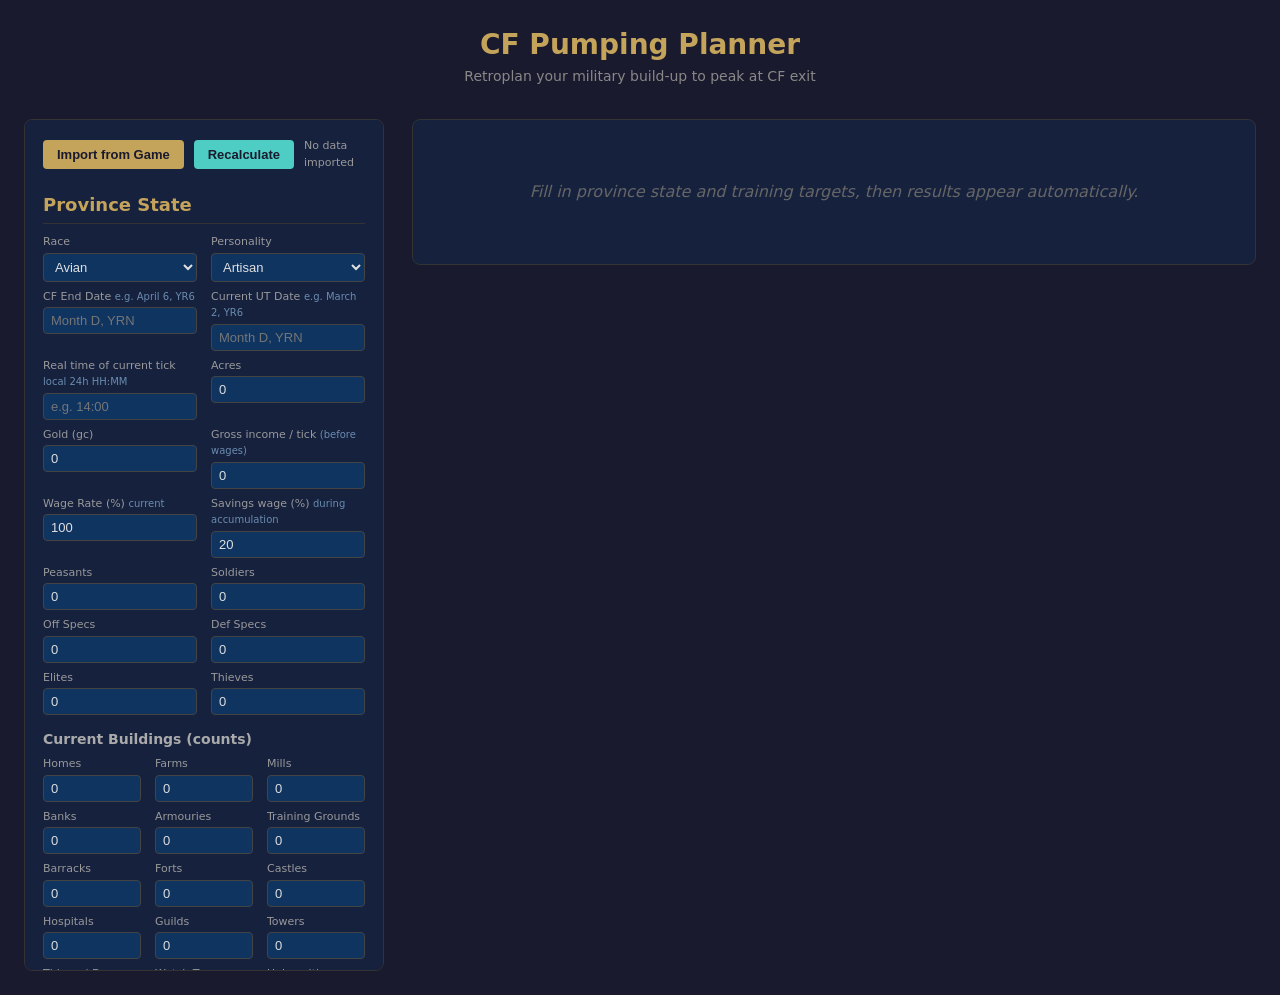
<file: extension/cf-pumping/index.html>
<!DOCTYPE html>
<html lang="en">
<head>
  <meta charset="UTF-8">
  <title>CF Pumping Planner - Utopia Smart Tools</title>
  <link rel="stylesheet" href="pumping.css">
</head>
<body>
  <header>
    <h1>CF Pumping Planner</h1>
    <p class="subtitle">Retroplan your military build-up to peak at CF exit</p>
  </header>

  <main>
    <!-- ═══════════════════════════════ LEFT PANEL ═══════════════════════════════ -->
    <section class="controls-panel">

      <div class="import-bar">
        <button id="importBtn" type="button">Import from Game</button>
        <button id="recalcBtn" type="button" style="background:#4ecdc4;color:#1a1a2e;">Recalculate</button>
        <span id="importStatus">No data imported</span>
      </div>

      <!-- Province State -->
      <h2>Province State</h2>
      <div class="form-grid">
        <div class="form-group">
          <label for="race">Race</label>
          <select id="race"></select>
        </div>
        <div class="form-group">
          <label for="personality">Personality</label>
          <select id="personality"></select>
        </div>
        <div class="form-group">
          <label for="cfEndDate">CF End Date <span class="field-hint">e.g. April 6, YR6</span></label>
          <input type="text" id="cfEndDate" placeholder="Month D, YRN">
        </div>
        <div class="form-group">
          <label for="currentDate">Current UT Date <span class="field-hint">e.g. March 2, YR6</span></label>
          <input type="text" id="currentDate" placeholder="Month D, YRN">
        </div>
        <div class="form-group">
          <label for="realTickTime">Real time of current tick <span class="field-hint">local 24h HH:MM</span></label>
          <input type="text" id="realTickTime" placeholder="e.g. 14:00">
        </div>
        <div class="form-group">
          <label for="acres">Acres</label>
          <input type="number" id="acres" value="0" min="0">
        </div>
        <div class="form-group">
          <label for="gold">Gold (gc)</label>
          <input type="number" id="gold" value="0" min="0">
        </div>
        <div class="form-group">
          <label for="income">Gross income / tick <span class="field-hint">(before wages)</span></label>
          <input type="number" id="income" value="0" min="0">
        </div>
        <div class="form-group">
          <label for="wageRate">Wage Rate (%) <span class="field-hint">current</span></label>
          <input type="number" id="wageRate" value="100" min="0" max="200">
        </div>
        <div class="form-group">
          <label for="savingsWageRate">Savings wage (%) <span class="field-hint">during accumulation</span></label>
          <input type="number" id="savingsWageRate" value="20" min="0" max="200">
        </div>
        <div class="form-group">
          <label for="peasants">Peasants</label>
          <input type="number" id="peasants" value="0" min="0">
        </div>
        <div class="form-group">
          <label for="soldiers">Soldiers</label>
          <input type="number" id="soldiers" value="0" min="0">
        </div>
        <div class="form-group">
          <label for="offSpecs">Off Specs</label>
          <input type="number" id="offSpecs" value="0" min="0">
        </div>
        <div class="form-group">
          <label for="defSpecs">Def Specs</label>
          <input type="number" id="defSpecs" value="0" min="0">
        </div>
        <div class="form-group">
          <label for="elites">Elites</label>
          <input type="number" id="elites" value="0" min="0">
        </div>
        <div class="form-group">
          <label for="thieves">Thieves</label>
          <input type="number" id="thieves" value="0" min="0">
        </div>
      </div>

      <!-- Current Buildings -->
      <h3>Current Buildings (counts)</h3>
      <div class="form-grid three-col" id="currentBldGrid">
        <div class="form-group"><label>Homes</label><input type="number" id="bldHomes" value="0" min="0"></div>
        <div class="form-group"><label>Farms</label><input type="number" id="bldFarms" value="0" min="0"></div>
        <div class="form-group"><label>Mills</label><input type="number" id="bldMills" value="0" min="0"></div>
        <div class="form-group"><label>Banks</label><input type="number" id="bldBanks" value="0" min="0"></div>
        <div class="form-group"><label>Armouries</label><input type="number" id="bldArmouries" value="0" min="0"></div>
        <div class="form-group"><label>Training Grounds</label><input type="number" id="bldTrainingGrounds" value="0" min="0"></div>
        <div class="form-group"><label>Barracks</label><input type="number" id="bldBarracks" value="0" min="0"></div>
        <div class="form-group"><label>Forts</label><input type="number" id="bldForts" value="0" min="0"></div>
        <div class="form-group"><label>Castles</label><input type="number" id="bldCastles" value="0" min="0"></div>
        <div class="form-group"><label>Hospitals</label><input type="number" id="bldHospitals" value="0" min="0"></div>
        <div class="form-group"><label>Guilds</label><input type="number" id="bldGuilds" value="0" min="0"></div>
        <div class="form-group"><label>Towers</label><input type="number" id="bldTowers" value="0" min="0"></div>
        <div class="form-group"><label>Thieves' Dens</label><input type="number" id="bldThievesDens" value="0" min="0"></div>
        <div class="form-group"><label>Watch Towers</label><input type="number" id="bldWatchTowers" value="0" min="0"></div>
        <div class="form-group"><label>Universities</label><input type="number" id="bldUniversities" value="0" min="0"></div>
        <div class="form-group"><label>Libraries</label><input type="number" id="bldLibraries" value="0" min="0"></div>
        <div class="form-group"><label>Stables</label><input type="number" id="bldStables" value="0" min="0"></div>
        <div class="form-group"><label>Dungeons</label><input type="number" id="bldDungeons" value="0" min="0"></div>
      </div>

      <!-- Final Building Config (optional) -->
      <div style="margin-top:10px;margin-bottom:4px;display:flex;align-items:center;gap:10px">
        <label class="checkbox-item">
          <input type="checkbox" id="enableFinalBld"> Final Building Config at CF Exit
        </label>
        <span style="font-size:11px;color:#6a8caf">(raze + build after training)</span>
      </div>
      <div id="finalBldSection" style="display:none">
        <div class="form-grid three-col" id="finalBldGrid">
          <div class="form-group"><label>Homes</label><input type="number" id="fbldHomes" value="0" min="0"></div>
          <div class="form-group"><label>Farms</label><input type="number" id="fbldFarms" value="0" min="0"></div>
          <div class="form-group"><label>Mills</label><input type="number" id="fbldMills" value="0" min="0"></div>
          <div class="form-group"><label>Banks</label><input type="number" id="fbldBanks" value="0" min="0"></div>
          <div class="form-group"><label>Armouries</label><input type="number" id="fbldArmouries" value="0" min="0"></div>
          <div class="form-group"><label>Training Grounds</label><input type="number" id="fbldTrainingGrounds" value="0" min="0"></div>
          <div class="form-group"><label>Barracks</label><input type="number" id="fbldBarracks" value="0" min="0"></div>
          <div class="form-group"><label>Forts</label><input type="number" id="fbldForts" value="0" min="0"></div>
          <div class="form-group"><label>Castles</label><input type="number" id="fbldCastles" value="0" min="0"></div>
          <div class="form-group"><label>Hospitals</label><input type="number" id="fbldHospitals" value="0" min="0"></div>
          <div class="form-group"><label>Guilds</label><input type="number" id="fbldGuilds" value="0" min="0"></div>
          <div class="form-group"><label>Towers</label><input type="number" id="fbldTowers" value="0" min="0"></div>
          <div class="form-group"><label>Thieves' Dens</label><input type="number" id="fbldThievesDens" value="0" min="0"></div>
          <div class="form-group"><label>Watch Towers</label><input type="number" id="fbldWatchTowers" value="0" min="0"></div>
          <div class="form-group"><label>Universities</label><input type="number" id="fbldUniversities" value="0" min="0"></div>
          <div class="form-group"><label>Libraries</label><input type="number" id="fbldLibraries" value="0" min="0"></div>
          <div class="form-group"><label>Stables</label><input type="number" id="fbldStables" value="0" min="0"></div>
          <div class="form-group"><label>Dungeons</label><input type="number" id="fbldDungeons" value="0" min="0"></div>
        </div>
        <div id="finalBldInfo" style="font-size:11px;color:#888;margin-top:6px;background:#0f3460;border-radius:4px;padding:6px 10px"></div>
      </div>

      <!-- Sciences -->
      <h3>Sciences (%)</h3>
      <div class="form-grid three-col">
        <div class="form-group">
          <label for="sciArtisan">Artisan <span class="field-hint">build time/cost</span></label>
          <input type="number" id="sciArtisan" value="0" min="0" max="25" step="0.1">
        </div>
        <div class="form-group">
          <label for="sciValor">Valor <span class="field-hint">train time</span></label>
          <input type="number" id="sciValor" value="0" min="0" max="25" step="0.1">
        </div>
        <div class="form-group">
          <label for="sciHeroism">Heroism <span class="field-hint">draft speed</span></label>
          <input type="number" id="sciHeroism" value="0" min="0" max="25" step="0.1">
        </div>
      </div>

      <!-- Ritual -->
      <h3>Ritual</h3>
      <div class="form-grid">
        <div class="form-group">
          <label for="ritual">Ritual</label>
          <select id="ritual">
            <option value="none">None</option>
            <option value="expedient">Expedient</option>
            <option value="haste">Haste</option>
            <option value="barrier">Barrier</option>
            <option value="stalwart">Stalwart</option>
            <option value="onslaught">Onslaught</option>
            <option value="ascendency">Ascendancy</option>
            <option value="havoc">Havoc</option>
          </select>
        </div>
        <div class="form-group">
          <label for="ritualEff">Effectiveness (%)</label>
          <input type="number" id="ritualEff" value="100" min="0" max="200">
        </div>
      </div>

      <!-- Modifiers -->
      <h2>Active Spells / Options</h2>
      <div class="checkbox-grid">
        <label class="checkbox-item">
          <input type="checkbox" id="spellBB"> Builder's Boon
          <span class="field-hint">(×0.75 build time, ×2 cost)</span>
        </label>
        <label class="checkbox-item">
          <input type="checkbox" id="optDoubleSpeed"> Double Speed Build
          <span class="field-hint">(×0.5 time, ×2 cost)</span>
        </label>
        <label class="checkbox-item">
          <input type="checkbox" id="spellPAT"> Patriotism
          <span class="field-hint">(×1.3 draft rate)</span>
        </label>
        <label class="checkbox-item">
          <input type="checkbox" id="spellIA"> Inspire Army
          <span class="field-hint">(×0.8 train time, −15% wages)</span>
        </label>
        <label class="checkbox-item">
          <input type="checkbox" id="spellHI"> Hero's Inspiration
          <span class="field-hint">(×0.7 train time, −30% wages)</span>
        </label>
      </div>

      <!-- Training Targets -->
      <h2>Training Targets</h2>

      <!-- Draft config -->
      <div class="form-grid" style="margin-bottom:8px">
        <div class="form-group">
          <label for="draftRate">Draft Rate</label>
          <select id="draftRate">
            <option value="none">None (0%)</option>
            <option value="normal">Normal (0.5%)</option>
            <option value="aggressive">Aggressive (1.5%)</option>
            <option value="emergency" selected>Emergency (2%)</option>
            <option value="war">War (2.5%)</option>
          </select>
        </div>
        <div class="form-group">
          <label for="milTarget">Draft target (% of max pop)</label>
          <input type="number" id="milTarget" value="85" min="1" max="99" step="1">
        </div>
      </div>

      <!-- Draft result info box -->
      <div id="draftInfoBox" style="background:#0f3460;border-radius:6px;padding:8px 12px;margin-bottom:10px;font-size:12px;display:none">
        <div style="display:flex;gap:20px;flex-wrap:wrap">
          <span>Drafted: <strong id="draftInfoDrafted" style="color:#e67e22">—</strong></span>
          <span>Soldiers after draft: <strong id="draftInfoTotal" style="color:#5da0e8">—</strong></span>
          <span>Available for training: <strong id="draftInfoAvail" style="color:#4ecdc4">—</strong></span>
        </div>
        <div id="draftInfoAlloc" style="margin-top:4px;color:#888">Allocated: 0</div>
      </div>

      <!-- Training inputs -->
      <div class="form-grid">
        <div class="form-group">
          <label for="tgtElites">Elites to train</label>
          <input type="number" id="tgtElites" value="0" min="0">
        </div>
        <div class="form-group">
          <label for="tgtOffSpecs">Off Specs to train</label>
          <input type="number" id="tgtOffSpecs" value="0" min="0">
        </div>
        <div class="form-group">
          <label for="tgtDefSpecs">Def Specs to train</label>
          <input type="number" id="tgtDefSpecs" value="0" min="0">
        </div>
        <div class="form-group">
          <label for="tgtThieves">Thieves to train</label>
          <input type="number" id="tgtThieves" value="0" min="0">
        </div>
      </div>
      <div id="trainOverWarning" style="display:none;color:#e74c3c;font-size:12px;margin-top:6px"></div>

      <!-- Armouries Target -->
      <h2>Armouries Target</h2>
      <div class="form-grid">
        <div class="form-group">
          <label for="targetArmPct">Target armouries (% of land)</label>
          <input type="number" id="targetArmPct" value="0" min="0" max="100" step="0.1">
        </div>
        <div class="form-group">
          <label for="targetArmCount">→ Count needed <span class="field-hint">(auto)</span></label>
          <input type="number" id="targetArmCount" value="0" min="0" readonly style="color:#888">
        </div>
      </div>

    </section>

    <!-- ═══════════════════════════════ RIGHT PANEL ═══════════════════════════════ -->
    <section class="results-panel">

      <div id="resultsPlaceholder" class="results-placeholder">
        Fill in province state and training targets, then results appear automatically.
      </div>

      <div id="resultsArea" style="display:none">

        <!-- Summary -->
        <div id="summaryBar" class="summary-bar"></div>
        <div id="warningBox" class="warning-box" style="display:none"></div>

        <!-- Gantt -->
        <h2>Phase Timeline</h2>
        <canvas id="ganttCanvas" height="160"></canvas>
        <div id="ganttTooltip"></div>

        <hr class="section-divider">

        <!-- Evolution chart -->
        <h2>Gold &amp; Military Evolution (tick by tick)</h2>
        <canvas id="evolutionCanvas" height="200"></canvas>
        <div id="evoTooltip" style="position:fixed;background:#1a1a2e;border:1px solid #c4a35a;border-radius:6px;padding:8px 12px;font-size:12px;pointer-events:none;display:none;z-index:100;line-height:1.7"></div>

        <hr class="section-divider">

        <!-- Workflow table -->
        <h2>CF Pumping Workflow</h2>
        <div class="table-scroll">
          <table id="workflowTable">
            <thead>
              <tr>
                <th>#</th>
                <th>Task</th>
                <th>Action / Details</th>
                <th class="right">Tick Start</th>
                <th>UT Date</th>
                <th>Real Time</th>
                <th class="right">Gold Cost</th>
              </tr>
            </thead>
            <tbody id="workflowBody"></tbody>
          </table>
        </div>

        <hr class="section-divider">

        <!-- Cost analysis -->
        <h2>Gold &amp; Time Needed to Train</h2>
        <div class="table-scroll">
          <table id="costTable" class="cost-table">
            <thead>
              <tr>
                <th>Unit / Item</th>
                <th>0% Armouries</th>
                <th class="highlight">Current %</th>
                <th>Target %</th>
              </tr>
            </thead>
            <tbody id="costBody"></tbody>
          </table>
        </div>

        <hr class="section-divider">

        <!-- Army stats -->
        <h2>Target Army Stats</h2>
        <div class="table-scroll">
          <table id="armyTable" class="army-table">
            <thead>
              <tr>
                <th>Unit</th>
                <th class="right">Current</th>
                <th class="right">To Train</th>
                <th class="right">Final</th>
                <th class="right opa">Off Power</th>
                <th class="right dpa">Def Power</th>
              </tr>
            </thead>
            <tbody id="armyBody"></tbody>
          </table>
        </div>

      </div>
    </section>
  </main>

  <script src="../data/game_data.js"></script>
  <script src="../data/spells.js"></script>
  <script src="../scraper/scrapers.js"></script>
  <script src="../core/utils.js"></script>
  <script src="../core/engine.js"></script>
  <script src="../core/state.js"></script>
  <script src="pumping.js"></script>
</body>
</html>
</file>
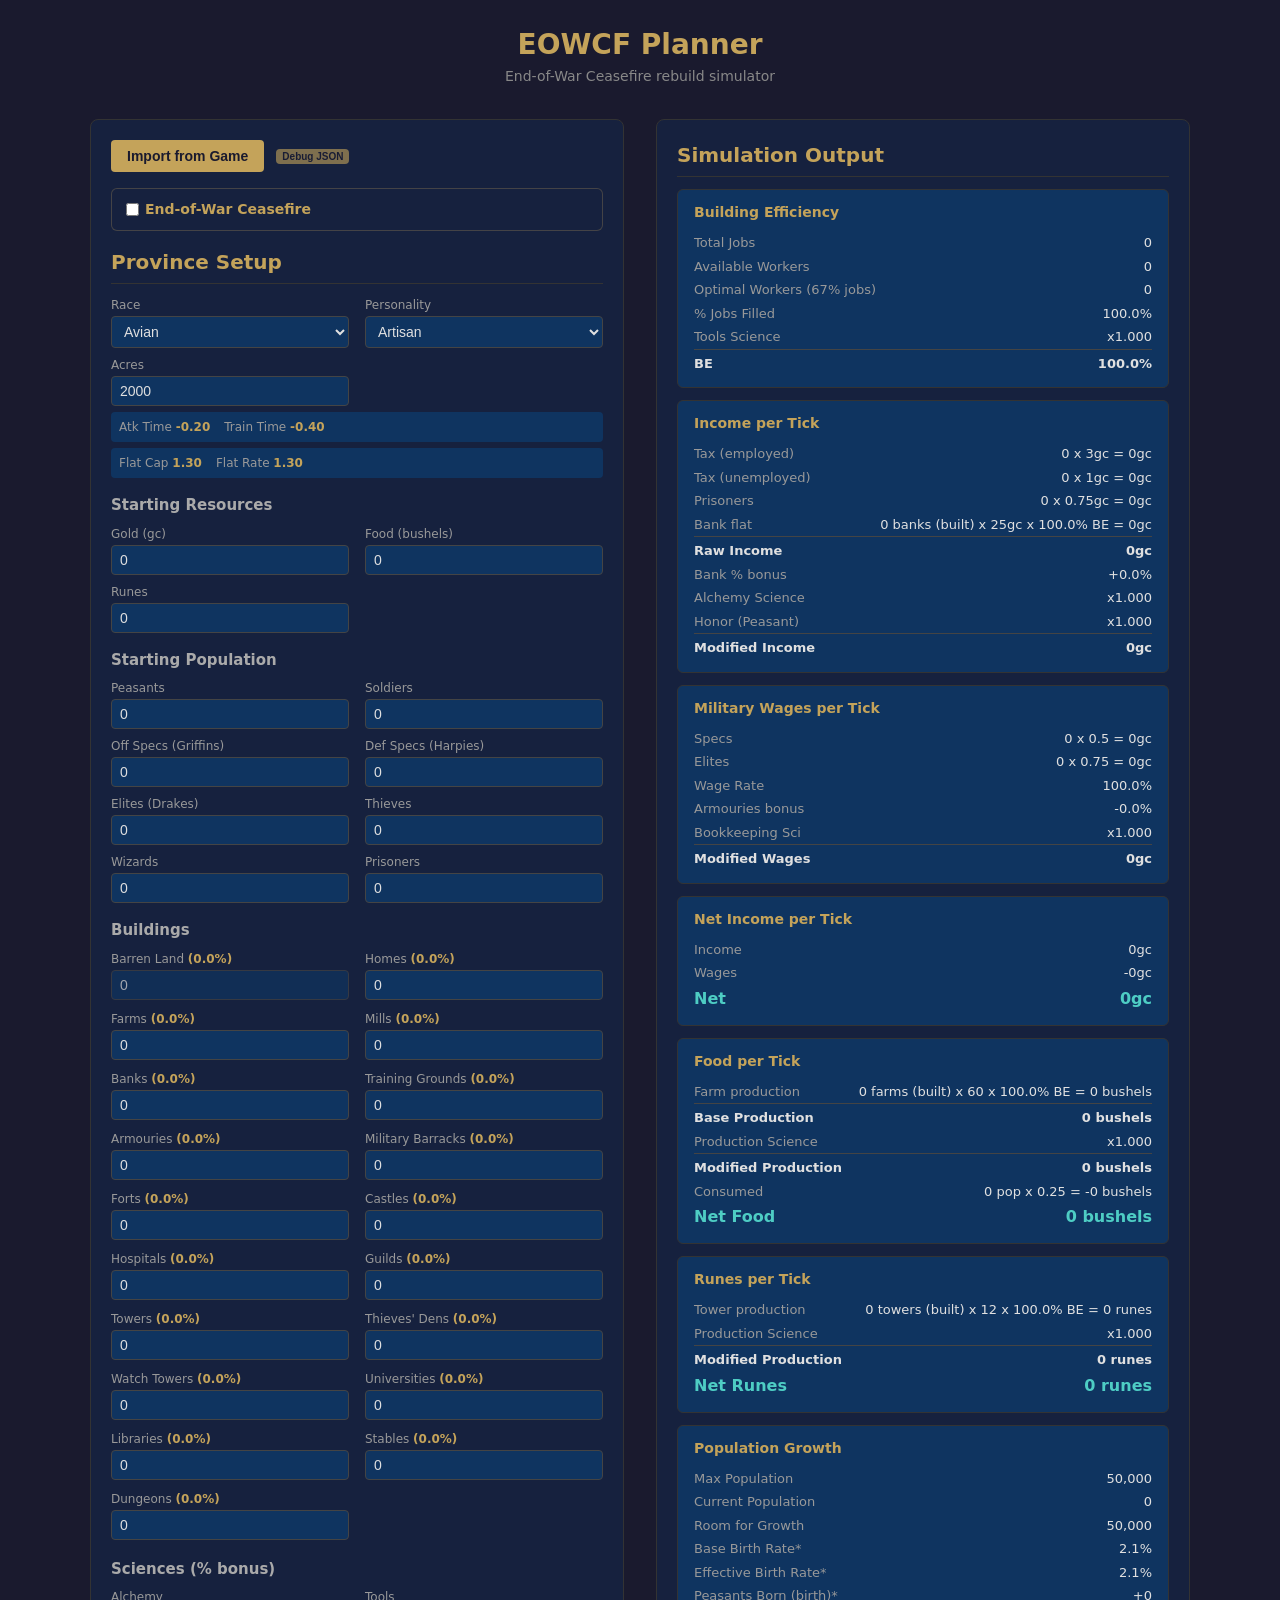
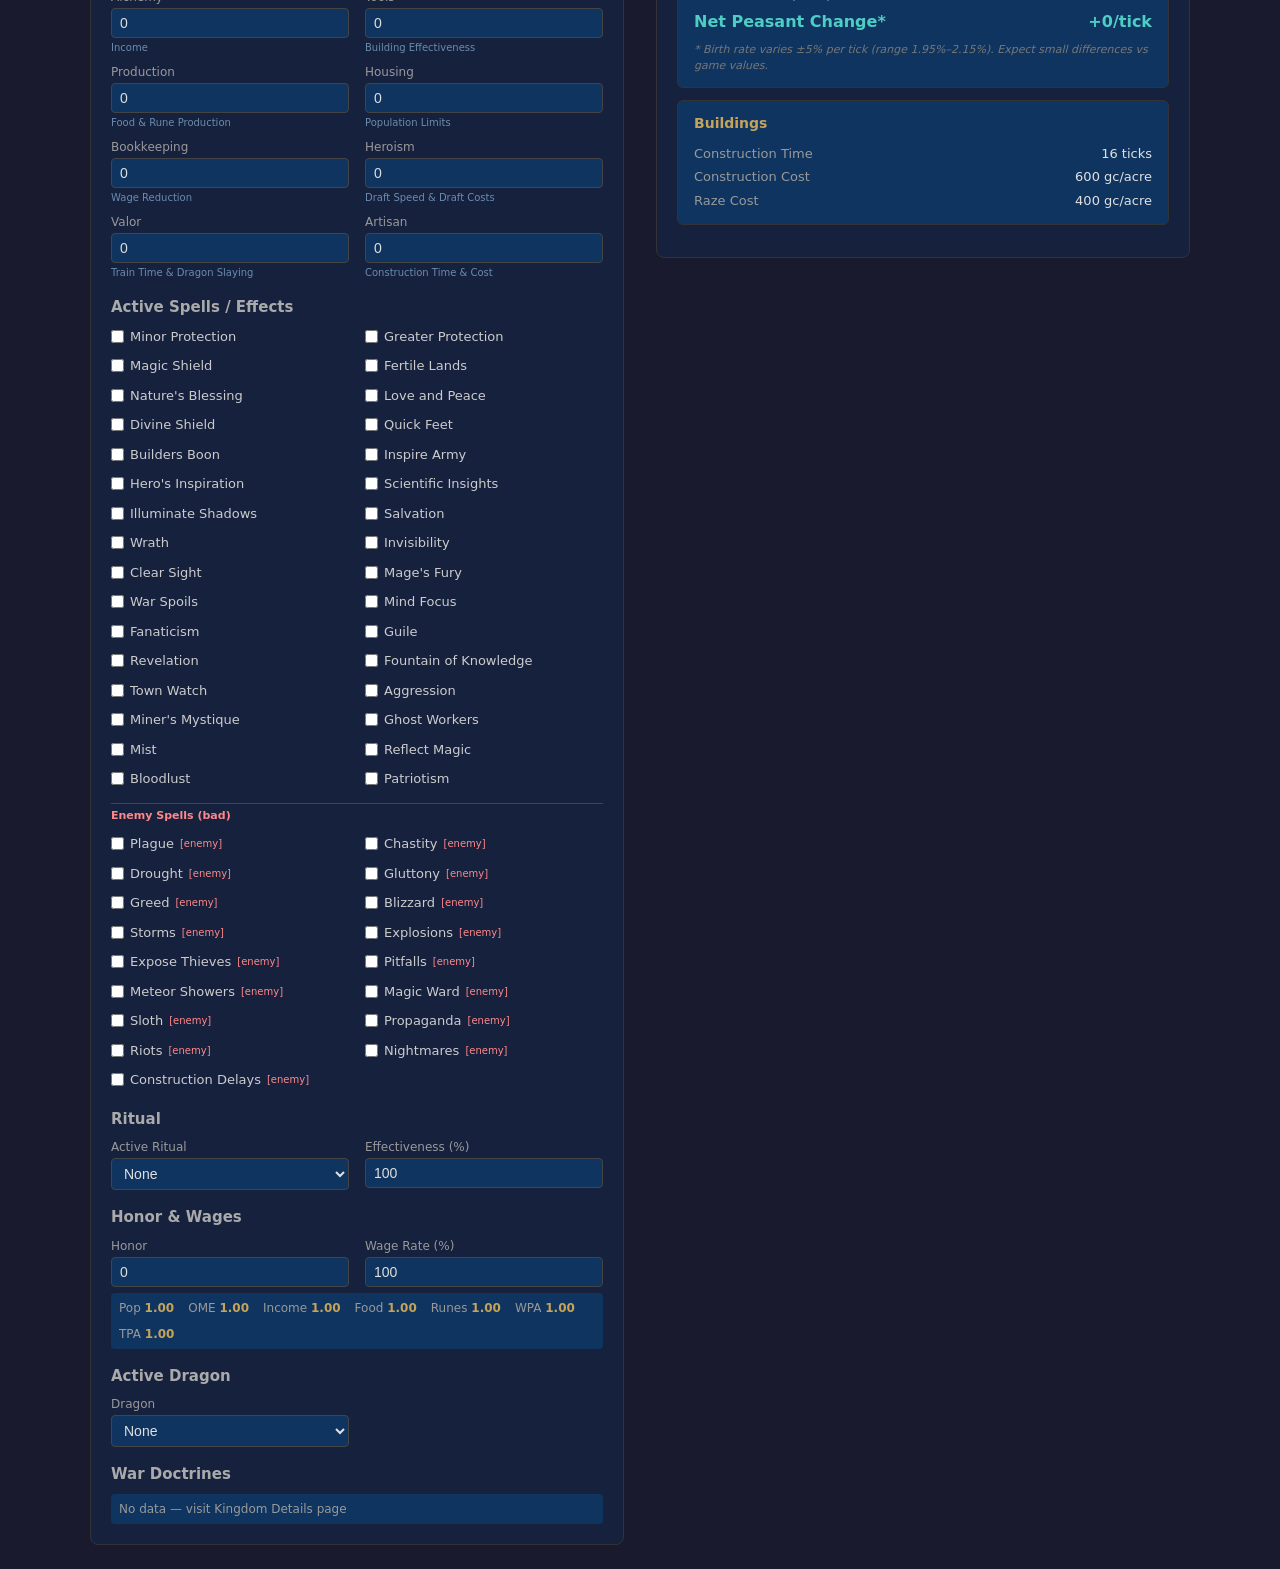
<file: extension/eowcf/index.html>
<!DOCTYPE html>
<html lang="en">
<head>
  <meta charset="UTF-8">
  <title>EOWCF Planner - Utopia Smart Tools</title>
  <link rel="stylesheet" href="styles.css">
</head>
<body>
  <header>
    <h1>EOWCF Planner</h1>
    <p class="subtitle">End-of-War Ceasefire rebuild simulator</p>
  </header>

  <main>
    <section class="input-panel">
      <div class="eowcf-box">
        <label class="checkbox-inline"><input type="checkbox" id="eowcfActive"> End-of-War Ceasefire</label>
        <div id="eowcfFields" class="eowcf-fields">
          <div class="form-group">
            <label for="eowcfStartDate">CF Start Date</label>
            <input type="text" id="eowcfStartDate" placeholder="e.g. April 5 of YR5">
          </div>
          <div class="form-group">
            <label for="eowcfDuration">Duration (ticks)</label>
            <input type="number" id="eowcfDuration" value="48" min="24" max="96">
          </div>
          <span class="field-hint" id="eowcfDateInfo"></span>
        </div>
      </div>

      <h2>Province Setup</h2>

      <div class="form-grid">
        <div class="form-group">
          <label for="race">Race</label>
          <select id="race"></select>
        </div>
        <div class="form-group">
          <label for="personality">Personality</label>
          <select id="personality"></select>
        </div>
        <div class="form-group">
          <label for="acres">Acres</label>
          <input type="number" id="acres" value="2000" min="100">
        </div>
      </div>
      <div id="raceSummary" class="honor-summary"></div>
      <div id="personalitySummary" class="honor-summary"></div>

      <h3>Starting Resources</h3>
      <div class="form-grid">
        <div class="form-group">
          <label for="gold">Gold (gc)</label>
          <input type="number" id="gold" value="0" min="0">
        </div>
        <div class="form-group">
          <label for="food">Food (bushels)</label>
          <input type="number" id="food" value="0" min="0">
        </div>
        <div class="form-group">
          <label for="runes">Runes</label>
          <input type="number" id="runes" value="0" min="0">
        </div>
      </div>

      <h3>Starting Population</h3>
      <div class="form-grid">
        <div class="form-group">
          <label for="peasants">Peasants</label>
          <input type="number" id="peasants" value="0" min="0">
        </div>
        <div class="form-group">
          <label for="soldiers">Soldiers</label>
          <input type="number" id="soldiers" value="0" min="0">
        </div>
        <div class="form-group">
          <label for="offSpecs">Off Specs</label>
          <input type="number" id="offSpecs" value="0" min="0">
        </div>
        <div class="form-group">
          <label for="defSpecs">Def Specs</label>
          <input type="number" id="defSpecs" value="0" min="0">
        </div>
        <div class="form-group">
          <label for="elites">Elites</label>
          <input type="number" id="elites" value="0" min="0">
        </div>
        <div class="form-group">
          <label for="thieves">Thieves</label>
          <input type="number" id="thieves" value="0" min="0">
        </div>
        <div class="form-group">
          <label for="wizards">Wizards</label>
          <input type="number" id="wizards" value="0" min="0">
        </div>
        <div class="form-group">
          <label for="prisoners">Prisoners</label>
          <input type="number" id="prisoners" value="0" min="0">
        </div>
      </div>

      <h3>Buildings</h3>
      <div class="form-grid" id="buildingsGrid">
        <!-- Populated by JS -->
      </div>

      <h3>Sciences (% bonus)</h3>
      <div class="form-grid">
        <div class="form-group">
          <label for="sciAlchemy">Alchemy</label>
          <input type="number" id="sciAlchemy" value="0" min="0" step="0.1">
          <span class="field-hint">Income</span>
        </div>
        <div class="form-group">
          <label for="sciTools">Tools</label>
          <input type="number" id="sciTools" value="0" min="0" step="0.1">
          <span class="field-hint">Building Effectiveness</span>
        </div>
        <div class="form-group">
          <label for="sciProduction">Production</label>
          <input type="number" id="sciProduction" value="0" min="0" step="0.1">
          <span class="field-hint">Food & Rune Production</span>
        </div>
        <div class="form-group">
          <label for="sciHousing">Housing</label>
          <input type="number" id="sciHousing" value="0" min="0" step="0.1">
          <span class="field-hint">Population Limits</span>
        </div>
        <div class="form-group">
          <label for="sciBookkeeping">Bookkeeping</label>
          <input type="number" id="sciBookkeeping" value="0" min="0" step="0.1">
          <span class="field-hint">Wage Reduction</span>
        </div>
        <div class="form-group">
          <label for="sciHeroism">Heroism</label>
          <input type="number" id="sciHeroism" value="0" min="0" step="0.1">
          <span class="field-hint">Draft Speed & Draft Costs</span>
        </div>
        <div class="form-group">
          <label for="sciValor">Valor</label>
          <input type="number" id="sciValor" value="0" min="0" step="0.1">
          <span class="field-hint">Train Time & Dragon Slaying</span>
        </div>
        <div class="form-group">
          <label for="sciArtisan">Artisan</label>
          <input type="number" id="sciArtisan" value="0" min="0" step="0.1">
          <span class="field-hint">Construction Time & Cost</span>
        </div>
      </div>

      <h3>Active Spells / Effects</h3>
      <div class="form-grid" id="spellsGrid">
        <!-- Populated dynamically from scraped fading spells -->
      </div>
      <div id="spellsHint" class="honor-summary">
        <span>Visit the Enchantment page in-game to load available spells</span>
      </div>

      <h3>Ritual</h3>
      <div class="form-grid">
        <div class="form-group">
          <label for="ritual">Active Ritual</label>
          <select id="ritual">
            <option value="none">None</option>
            <option value="ascendency">Ascendency</option>
            <option value="barrier">Barrier</option>
            <option value="expedient">Expedient</option>
            <option value="haste">Haste</option>
            <option value="havoc">Havoc</option>
            <option value="onslaught">Onslaught</option>
            <option value="stalwart">Stalwart</option>
          </select>
        </div>
        <div class="form-group">
          <label for="ritualEffectiveness">Effectiveness (%)</label>
          <input type="number" id="ritualEffectiveness" value="100" min="0" max="100" step="0.1">
        </div>
      </div>
      <div id="ritualSummary" class="honor-summary"></div>

      <h3>Honor &amp; Wages</h3>
      <div class="form-grid">
        <div class="form-group">
          <label for="honor">Honor</label>
          <input type="number" id="honor" value="0" min="0">
        </div>
        <div class="form-group">
          <label for="wageRate">Wage Rate (%)</label>
          <input type="number" id="wageRate" value="100" min="0" max="200" step="5">
        </div>
      </div>
      <div id="honorSummary" class="honor-summary"></div>

      <h3>Active Dragon</h3>
      <div class="form-grid">
        <div class="form-group">
          <label for="dragon">Dragon</label>
          <select id="dragon">
            <option value="none">None</option>
          </select>
        </div>
      </div>
      <div id="dragonSummary" class="honor-summary"></div>

      <h3>War Doctrines</h3>
      <div id="warDoctrines" class="honor-summary">
        <span>No data — visit Kingdom Details page</span>
      </div>
    </section>

    <section class="output-panel">
      <h2>Simulation Output</h2>
      <div id="output" class="output-placeholder">
        Configure your province above. Simulation results will appear here as formulas are implemented.
      </div>
    </section>
  </main>

  <script src="../data/game_data.js"></script>
  <script src="../data/spells.js"></script>
  <script src="../scraper/scrapers.js"></script>
  <script src="../core/utils.js"></script>
  <script src="../core/engine.js"></script>
  <script src="../core/state.js"></script>
  <script src="../core/debug.js"></script>
  <script src="ui.js"></script>
</body>
</html>
</file>
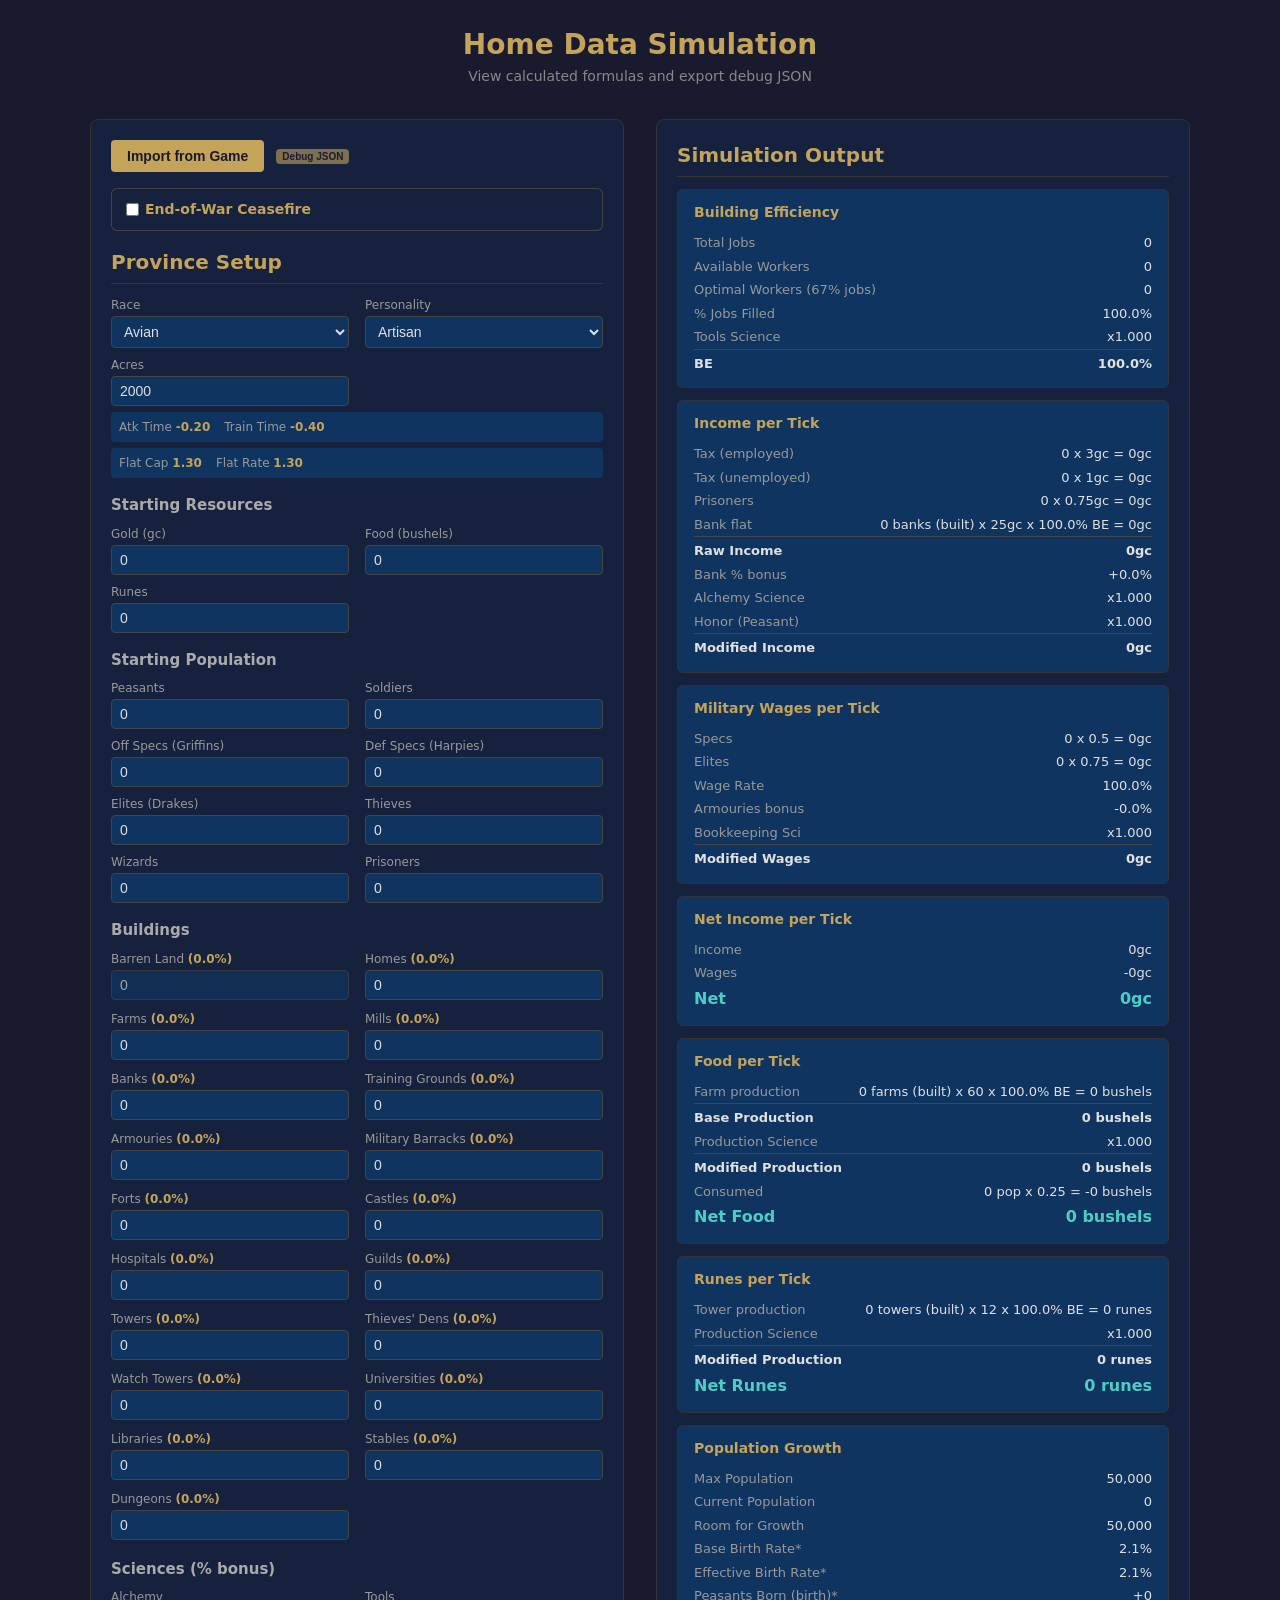
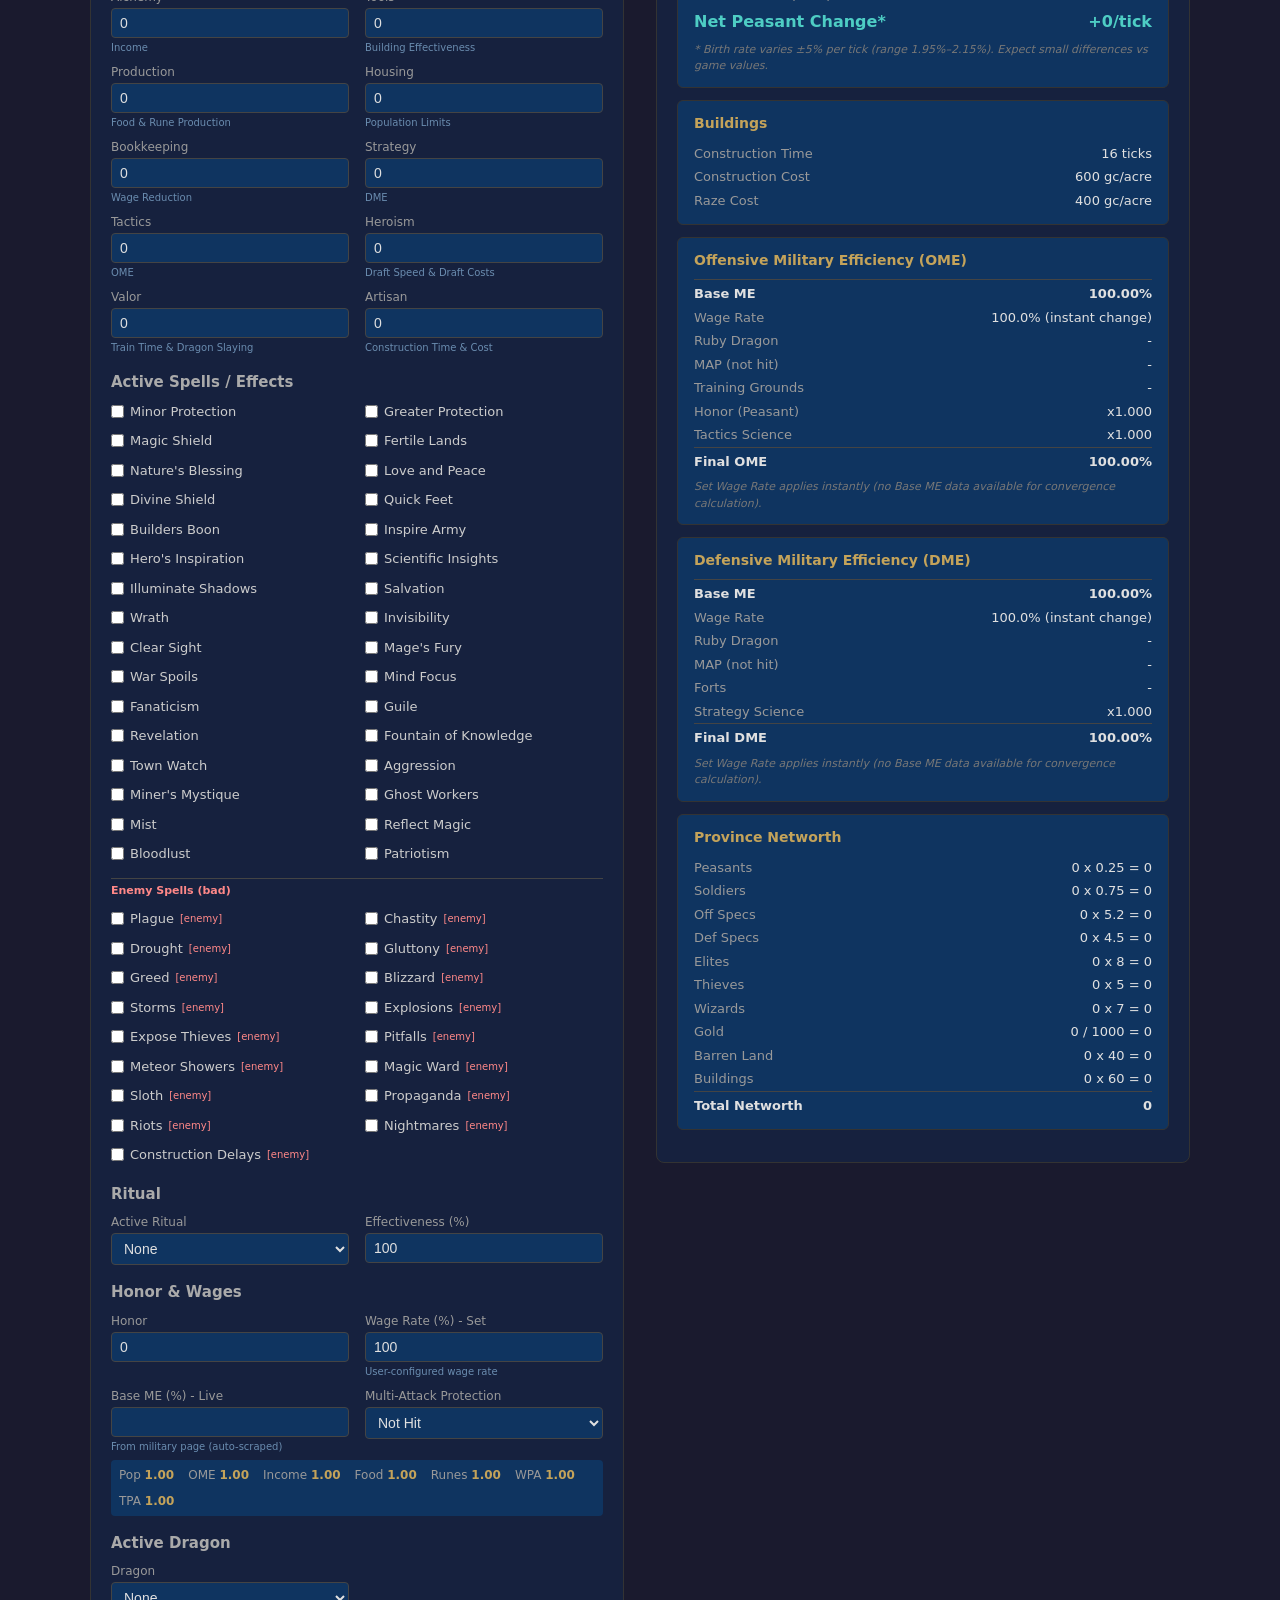
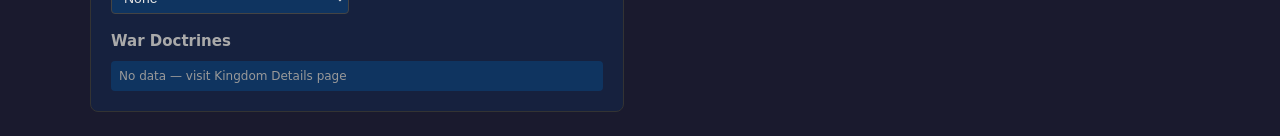
<file: extension/home-data/index.html>
<!DOCTYPE html>
<html lang="en">
<head>
  <meta charset="UTF-8">
  <title>Home Data Simulation - Utopia Smart Tools</title>
  <link rel="stylesheet" href="styles.css">
</head>
<body>
  <header>
    <h1>Home Data Simulation</h1>
    <p class="subtitle">View calculated formulas and export debug JSON</p>
  </header>

  <main>
    <section class="input-panel">
      <div class="eowcf-box">
        <label class="checkbox-inline"><input type="checkbox" id="eowcfActive"> End-of-War Ceasefire</label>
        <div id="eowcfFields" class="eowcf-fields">
          <div class="form-group">
            <label for="eowcfStartDate">CF Start Date</label>
            <input type="text" id="eowcfStartDate" placeholder="e.g. April 5 of YR5">
          </div>
          <div class="form-group">
            <label for="eowcfDuration">Ticks Remaining</label>
            <input type="number" id="eowcfDuration" value="0" min="0" max="97" readonly style="opacity:0.7;">
          </div>
          <span class="field-hint" id="eowcfDateInfo"></span>
        </div>
      </div>

      <h2>Province Setup</h2>

      <div class="form-grid">
        <div class="form-group">
          <label for="race">Race</label>
          <select id="race"></select>
        </div>
        <div class="form-group">
          <label for="personality">Personality</label>
          <select id="personality"></select>
        </div>
        <div class="form-group">
          <label for="acres">Acres</label>
          <input type="number" id="acres" value="2000" min="100">
        </div>
      </div>
      <div id="raceSummary" class="honor-summary"></div>
      <div id="personalitySummary" class="honor-summary"></div>

      <h3>Starting Resources</h3>
      <div class="form-grid">
        <div class="form-group">
          <label for="gold">Gold (gc)</label>
          <input type="number" id="gold" value="0" min="0">
        </div>
        <div class="form-group">
          <label for="food">Food (bushels)</label>
          <input type="number" id="food" value="0" min="0">
        </div>
        <div class="form-group">
          <label for="runes">Runes</label>
          <input type="number" id="runes" value="0" min="0">
        </div>
      </div>

      <h3>Starting Population</h3>
      <div class="form-grid">
        <div class="form-group">
          <label for="peasants">Peasants</label>
          <input type="number" id="peasants" value="0" min="0">
        </div>
        <div class="form-group">
          <label for="soldiers">Soldiers</label>
          <input type="number" id="soldiers" value="0" min="0">
        </div>
        <div class="form-group">
          <label for="offSpecs">Off Specs</label>
          <input type="number" id="offSpecs" value="0" min="0">
        </div>
        <div class="form-group">
          <label for="defSpecs">Def Specs</label>
          <input type="number" id="defSpecs" value="0" min="0">
        </div>
        <div class="form-group">
          <label for="elites">Elites</label>
          <input type="number" id="elites" value="0" min="0">
        </div>
        <div class="form-group">
          <label for="thieves">Thieves</label>
          <input type="number" id="thieves" value="0" min="0">
        </div>
        <div class="form-group">
          <label for="wizards">Wizards</label>
          <input type="number" id="wizards" value="0" min="0">
        </div>
        <div class="form-group">
          <label for="prisoners">Prisoners</label>
          <input type="number" id="prisoners" value="0" min="0">
        </div>
      </div>

      <h3>Buildings</h3>
      <div class="form-grid" id="buildingsGrid">
        <!-- Populated by JS -->
      </div>

      <h3>Sciences (% bonus)</h3>
      <div class="form-grid">
        <div class="form-group">
          <label for="sciAlchemy">Alchemy</label>
          <input type="number" id="sciAlchemy" value="0" min="0" step="0.1">
          <span class="field-hint">Income</span>
        </div>
        <div class="form-group">
          <label for="sciTools">Tools</label>
          <input type="number" id="sciTools" value="0" min="0" step="0.1">
          <span class="field-hint">Building Effectiveness</span>
        </div>
        <div class="form-group">
          <label for="sciProduction">Production</label>
          <input type="number" id="sciProduction" value="0" min="0" step="0.1">
          <span class="field-hint">Food & Rune Production</span>
        </div>
        <div class="form-group">
          <label for="sciHousing">Housing</label>
          <input type="number" id="sciHousing" value="0" min="0" step="0.1">
          <span class="field-hint">Population Limits</span>
        </div>
        <div class="form-group">
          <label for="sciBookkeeping">Bookkeeping</label>
          <input type="number" id="sciBookkeeping" value="0" min="0" step="0.1">
          <span class="field-hint">Wage Reduction</span>
        </div>
        <div class="form-group">
          <label for="sciStrategy">Strategy</label>
          <input type="number" id="sciStrategy" value="0" min="0" step="0.1">
          <span class="field-hint">DME</span>
        </div>
        <div class="form-group">
          <label for="sciTactics">Tactics</label>
          <input type="number" id="sciTactics" value="0" min="0" step="0.1">
          <span class="field-hint">OME</span>
        </div>
        <div class="form-group">
          <label for="sciHeroism">Heroism</label>
          <input type="number" id="sciHeroism" value="0" min="0" step="0.1">
          <span class="field-hint">Draft Speed & Draft Costs</span>
        </div>
        <div class="form-group">
          <label for="sciValor">Valor</label>
          <input type="number" id="sciValor" value="0" min="0" step="0.1">
          <span class="field-hint">Train Time & Dragon Slaying</span>
        </div>
        <div class="form-group">
          <label for="sciArtisan">Artisan</label>
          <input type="number" id="sciArtisan" value="0" min="0" step="0.1">
          <span class="field-hint">Construction Time & Cost</span>
        </div>
      </div>

      <h3>Active Spells / Effects</h3>
      <div class="form-grid" id="spellsGrid">
        <!-- Populated dynamically from scraped fading spells -->
      </div>
      <div id="spellsHint" class="honor-summary">
        <span>Visit the Enchantment page in-game to load available spells</span>
      </div>

      <h3>Ritual</h3>
      <div class="form-grid">
        <div class="form-group">
          <label for="ritual">Active Ritual</label>
          <select id="ritual">
            <option value="none">None</option>
            <option value="ascendency">Ascendency</option>
            <option value="barrier">Barrier</option>
            <option value="expedient">Expedient</option>
            <option value="haste">Haste</option>
            <option value="havoc">Havoc</option>
            <option value="onslaught">Onslaught</option>
            <option value="stalwart">Stalwart</option>
          </select>
        </div>
        <div class="form-group">
          <label for="ritualEffectiveness">Effectiveness (%)</label>
          <input type="number" id="ritualEffectiveness" value="100" min="0" max="100" step="0.1">
        </div>
      </div>
      <div id="ritualSummary" class="honor-summary"></div>

      <h3>Honor &amp; Wages</h3>
      <div class="form-grid">
        <div class="form-group">
          <label for="honor">Honor</label>
          <input type="number" id="honor" value="0" min="0">
        </div>
        <div class="form-group">
          <label for="wageRate">Wage Rate (%) - Set</label>
          <input type="number" id="wageRate" value="100" min="0" max="200" step="5">
          <span class="field-hint">User-configured wage rate</span>
        </div>
        <div class="form-group">
          <label for="baseMilitaryEfficiency">Base ME (%) - Live</label>
          <input type="number" id="baseMilitaryEfficiency" value="" min="0" max="200" step="0.1">
          <span class="field-hint">From military page (auto-scraped)</span>
        </div>
        <div class="form-group">
          <label for="multiAttackProtection">Multi-Attack Protection</label>
          <select id="multiAttackProtection">
            <option value="not hit">Not Hit</option>
            <option value="couple">Couple</option>
            <option value="moderately">Moderately</option>
            <option value="heavily hit">Heavily Hit</option>
            <option value="extremely heavily hit">Extremely Heavily Hit</option>
          </select>
        </div>
      </div>
      <div id="honorSummary" class="honor-summary"></div>

      <h3>Active Dragon</h3>
      <div class="form-grid">
        <div class="form-group">
          <label for="dragon">Dragon</label>
          <select id="dragon">
            <option value="none">None</option>
          </select>
        </div>
      </div>
      <div id="dragonSummary" class="honor-summary"></div>

      <h3>War Doctrines</h3>
      <div id="warDoctrines" class="honor-summary">
        <span>No data — visit Kingdom Details page</span>
      </div>
    </section>

    <section class="output-panel">
      <h2>Simulation Output</h2>
      <div id="output" class="output-placeholder">
        Configure your province above. Simulation results will appear here as formulas are implemented.
      </div>
    </section>
  </main>

  <script src="../data/game_data.js"></script>
  <script src="../data/spells.js"></script>
  <script src="../scraper/scrapers.js"></script>
  <script src="../core/utils.js"></script>
  <script src="../core/engine.js"></script>
  <script src="../core/state.js"></script>
  <script src="../core/debug.js"></script>
  <script src="ui.js"></script>
</body>
</html>
</file>
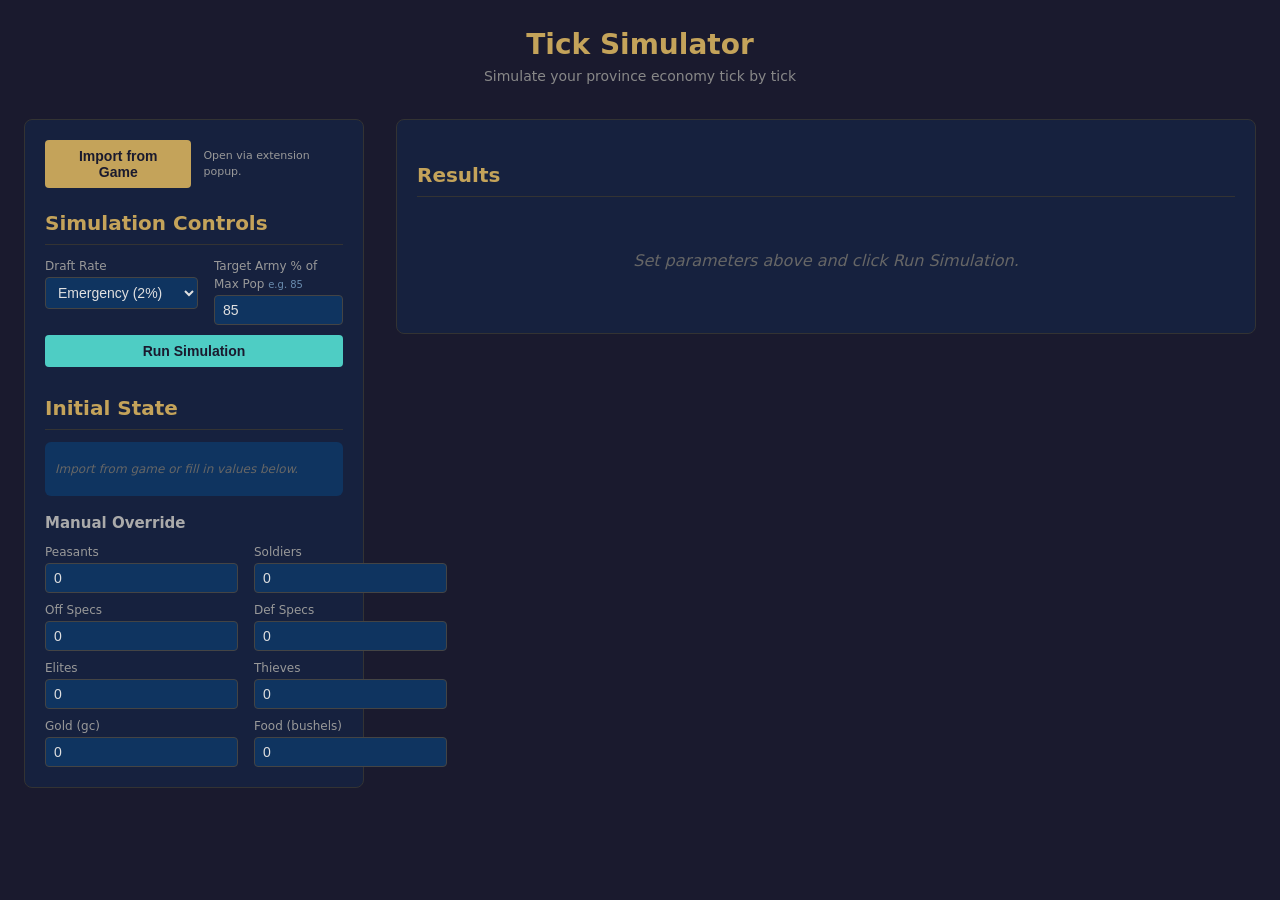
<file: extension/simulator/index.html>
<!DOCTYPE html>
<html lang="en">
<head>
  <meta charset="UTF-8">
  <title>Tick Simulator - Utopia Smart Tools</title>
  <link rel="stylesheet" href="simulator.css">
</head>
<body>
  <header>
    <h1>Tick Simulator</h1>
    <p class="subtitle">Simulate your province economy tick by tick</p>
  </header>

  <main>
    <section class="controls-panel">
      <div class="import-bar">
        <button id="importBtn" type="button">Import from Game</button>
        <span id="importStatus"></span>
      </div>

      <h2>Simulation Controls</h2>

      <div class="form-grid">
        <div class="form-group">
          <label for="draftRate">Draft Rate</label>
          <select id="draftRate">
            <option value="none">None (0%)</option>
            <option value="normal">Normal (0.5%)</option>
            <option value="aggressive">Aggressive (1.5%)</option>
            <option value="emergency" selected>Emergency (2%)</option>
            <option value="war">War (2.5%)</option>
          </select>
        </div>
        <div class="form-group">
          <label for="milTarget">Target Army % of Max Pop <span class="field-hint">e.g. 85</span></label>
          <input type="number" id="milTarget" value="85" min="1" max="99" step="1">
        </div>
        <div class="form-group" style="grid-column:1/-1">
          <button id="runBtn" type="button" class="run-btn">Run Simulation</button>
          <span id="simSummary" style="font-size:12px;color:#4ecdc4;margin-top:6px;display:block"></span>
        </div>
      </div>

      <h2>Initial State</h2>
      <div id="initialState" class="initial-state-grid">
        <p class="no-data">Import from game or fill in values below.</p>
      </div>

      <div id="manualInputs">
        <h3>Manual Override</h3>
        <div class="form-grid">
          <div class="form-group">
            <label for="m_peasants">Peasants</label>
            <input type="number" id="m_peasants" value="0" min="0">
          </div>
          <div class="form-group">
            <label for="m_soldiers">Soldiers</label>
            <input type="number" id="m_soldiers" value="0" min="0">
          </div>
          <div class="form-group">
            <label for="m_offSpecs">Off Specs</label>
            <input type="number" id="m_offSpecs" value="0" min="0">
          </div>
          <div class="form-group">
            <label for="m_defSpecs">Def Specs</label>
            <input type="number" id="m_defSpecs" value="0" min="0">
          </div>
          <div class="form-group">
            <label for="m_elites">Elites</label>
            <input type="number" id="m_elites" value="0" min="0">
          </div>
          <div class="form-group">
            <label for="m_thieves">Thieves</label>
            <input type="number" id="m_thieves" value="0" min="0">
          </div>
          <div class="form-group">
            <label for="m_gold">Gold (gc)</label>
            <input type="number" id="m_gold" value="0" min="0">
          </div>
          <div class="form-group">
            <label for="m_food">Food (bushels)</label>
            <input type="number" id="m_food" value="0" min="0">
          </div>
        </div>
      </div>
    </section>

    <section class="results-panel" id="resultsPanel">
      <h2>Results</h2>
      <div id="resultsPlaceholder" class="results-placeholder">
        Set parameters above and click Run Simulation.
      </div>

      <div id="chartsArea" style="display:none;">
        <h3>Economy</h3>
        <canvas id="chartEconomy" width="700" height="220"></canvas>
        <h3>Population &amp; Army</h3>
        <canvas id="chartPopulation" width="700" height="220"></canvas>
        <h3>Army % of Max Pop</h3>
        <canvas id="chartMilPct" width="700" height="180"></canvas>
        <h3>Food &amp; Runes</h3>
        <canvas id="chartResources" width="700" height="220"></canvas>
      </div>

      <div id="tableArea" style="display:none;">
        <h3>Tick-by-Tick Table</h3>
        <div class="table-scroll">
          <table id="simTable">
            <thead>
              <tr>
                <th>Tick</th>
                <th>Mil%</th>
                <th>Gold</th>
                <th>Net Gold</th>
                <th>Peasants</th>
                <th>Soldiers</th>
                <th>Drafted</th>
                <th>Draft Cost</th>
                <th>Income</th>
                <th>Wages</th>
                <th>BE%</th>
                <th>Food</th>
                <th>Net Food</th>
                <th>Runes</th>
                <th>Net Runes</th>
              </tr>
            </thead>
            <tbody id="simTableBody"></tbody>
          </table>
        </div>
      </div>
    </section>
  </main>

  <script src="../data/game_data.js"></script>
  <script src="../data/spells.js"></script>
  <script src="../scraper/scrapers.js"></script>
  <script src="../core/utils.js"></script>
  <script src="../core/engine.js"></script>
  <script src="../core/state.js"></script>
  <script src="../core/simulator.js"></script>
  <script src="simulator.js"></script>
</body>
</html>
</file>
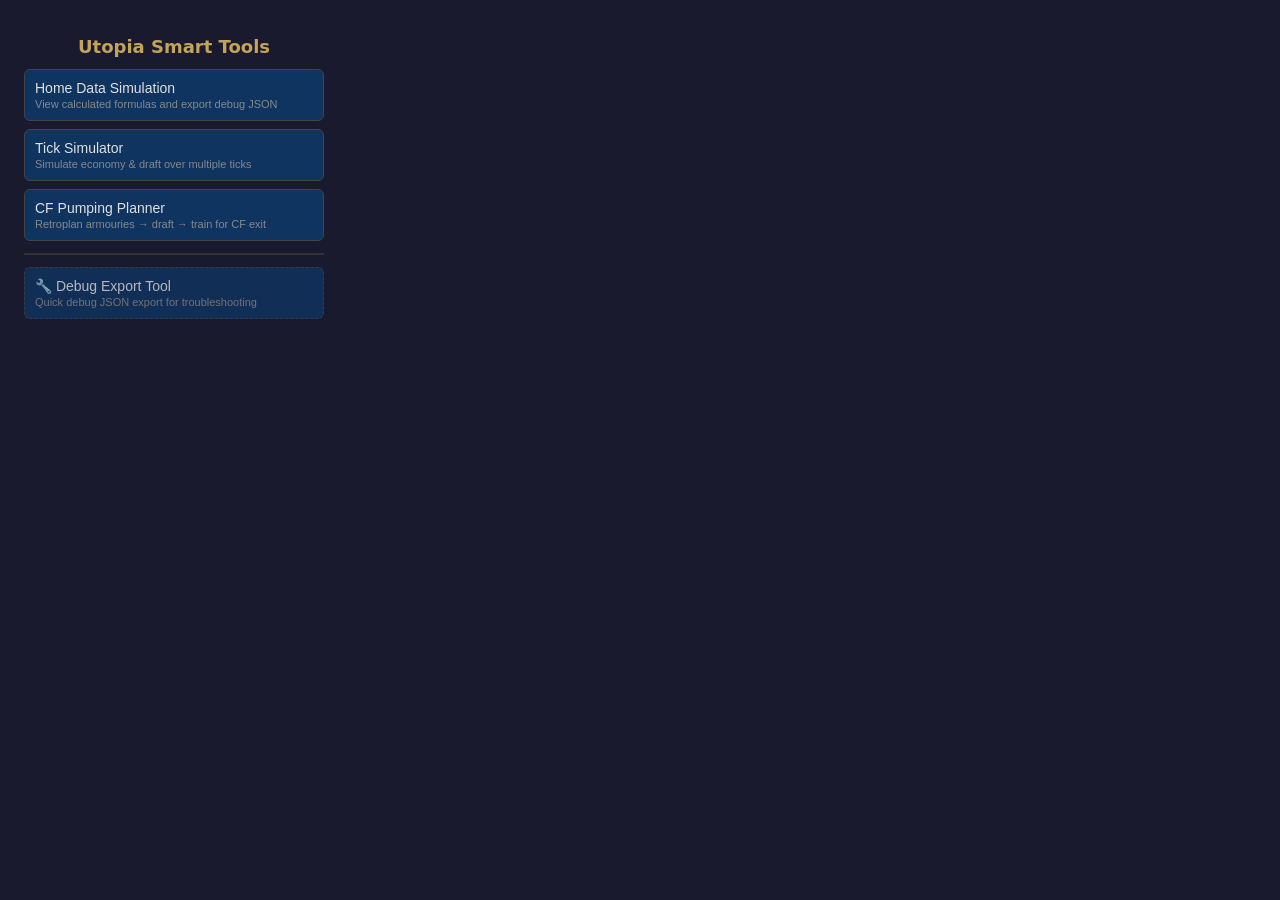
<file: extension/popup.html>
<!DOCTYPE html>
<html>
<head>
  <style>
    body {
      width: 300px;
      padding: 16px;
      font-family: system-ui, sans-serif;
      background: #1a1a2e;
      color: #e0e0e0;
    }
    h1 {
      font-size: 18px;
      color: #c4a35a;
      text-align: center;
      margin-bottom: 12px;
    }
    .tool-btn {
      display: block;
      width: 100%;
      padding: 10px;
      margin-bottom: 8px;
      background: #0f3460;
      color: #e0e0e0;
      border: 1px solid #444;
      border-radius: 6px;
      font-size: 14px;
      cursor: pointer;
      text-align: left;
    }
    .tool-btn:hover {
      background: #16213e;
      border-color: #c4a35a;
    }
    .tool-btn .desc {
      font-size: 11px;
      color: #888;
      margin-top: 2px;
    }
  </style>
</head>
<body>
  <h1>Utopia Smart Tools</h1>
  <button class="tool-btn" id="openEowcf">
    Home Data Simulation
    <div class="desc">View calculated formulas and export debug JSON</div>
  </button>
  <button class="tool-btn" id="openSimulator">
    Tick Simulator
    <div class="desc">Simulate economy &amp; draft over multiple ticks</div>
  </button>
  <button class="tool-btn" id="openPumping">
    CF Pumping Planner
    <div class="desc">Retroplan armouries → draft → train for CF exit</div>
  </button>
  <hr style="border: 1px solid #333; margin: 12px 0;">
  <button class="tool-btn" id="openDebugExport" style="opacity: 0.8; border-style: dashed;">
    🔧 Debug Export Tool
    <div class="desc">Quick debug JSON export for troubleshooting</div>
  </button>
  <script src="popup.js"></script>
</body>
</html>
</file>
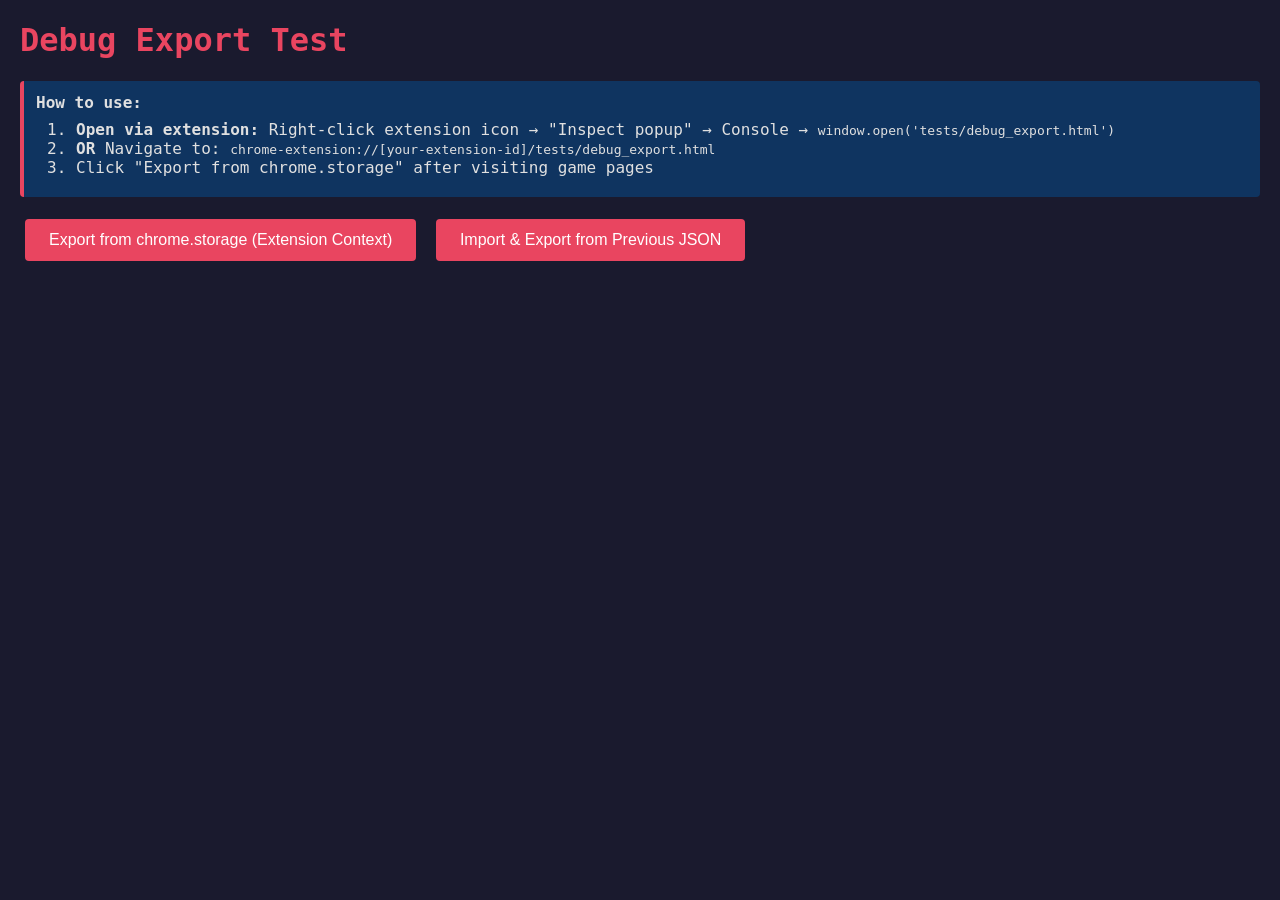
<file: extension/tests/debug_export.html>
<!DOCTYPE html>
<html lang="en">
<head>
  <meta charset="UTF-8">
  <title>Debug Export Test</title>
  <style>
    body {
      font-family: 'Consolas', 'Monaco', monospace;
      margin: 20px;
      background: #1a1a2e;
      color: #e0e0e0;
    }
    h1 { color: #e94560; }
    .btn {
      background: #e94560;
      color: white;
      border: none;
      padding: 12px 24px;
      font-size: 16px;
      cursor: pointer;
      border-radius: 4px;
      margin: 10px 5px;
    }
    .btn:hover { background: #d63651; }
    .status {
      padding: 12px;
      margin: 12px 0;
      border-radius: 4px;
      background: #0f3460;
    }
    .success { background: #0a3d0a; border: 2px solid #2ecc71; }
    .error { background: #3d0a0a; border: 2px solid #e74c3c; }
    pre {
      background: #0f3460;
      padding: 12px;
      border-radius: 4px;
      overflow-x: auto;
      font-size: 0.85em;
    }
  </style>
</head>
<body>
  <h1>Debug Export Test</h1>

  <div style="background: #0f3460; padding: 12px; margin: 12px 0; border-radius: 4px; border-left: 4px solid #e94560;">
    <strong>How to use:</strong>
    <ol style="margin: 8px 0;">
      <li><strong>Open via extension:</strong> Right-click extension icon → "Inspect popup" → Console → <code>window.open('tests/debug_export.html')</code></li>
      <li><strong>OR</strong> Navigate to: <code>chrome-extension://[your-extension-id]/tests/debug_export.html</code></li>
      <li>Click "Export from chrome.storage" after visiting game pages</li>
    </ol>
  </div>

  <div>
    <button class="btn" id="btnExportStorage">Export from chrome.storage (Extension Context)</button>
    <button class="btn" id="btnExportFile">Import & Export from Previous JSON</button>
  </div>

  <div id="status"></div>
  <div id="output"></div>

  <script src="../data/game_data.js"></script>
  <script src="../data/spells.js"></script>
  <script src="../scraper/scrapers.js"></script>
  <script src="../core/utils.js"></script>
  <script src="../core/engine.js"></script>
  <script src="../core/state.js"></script>
  <script src="../core/debug.js"></script>
  <script src="debug_export.js"></script>
</body>
</html>
</file>
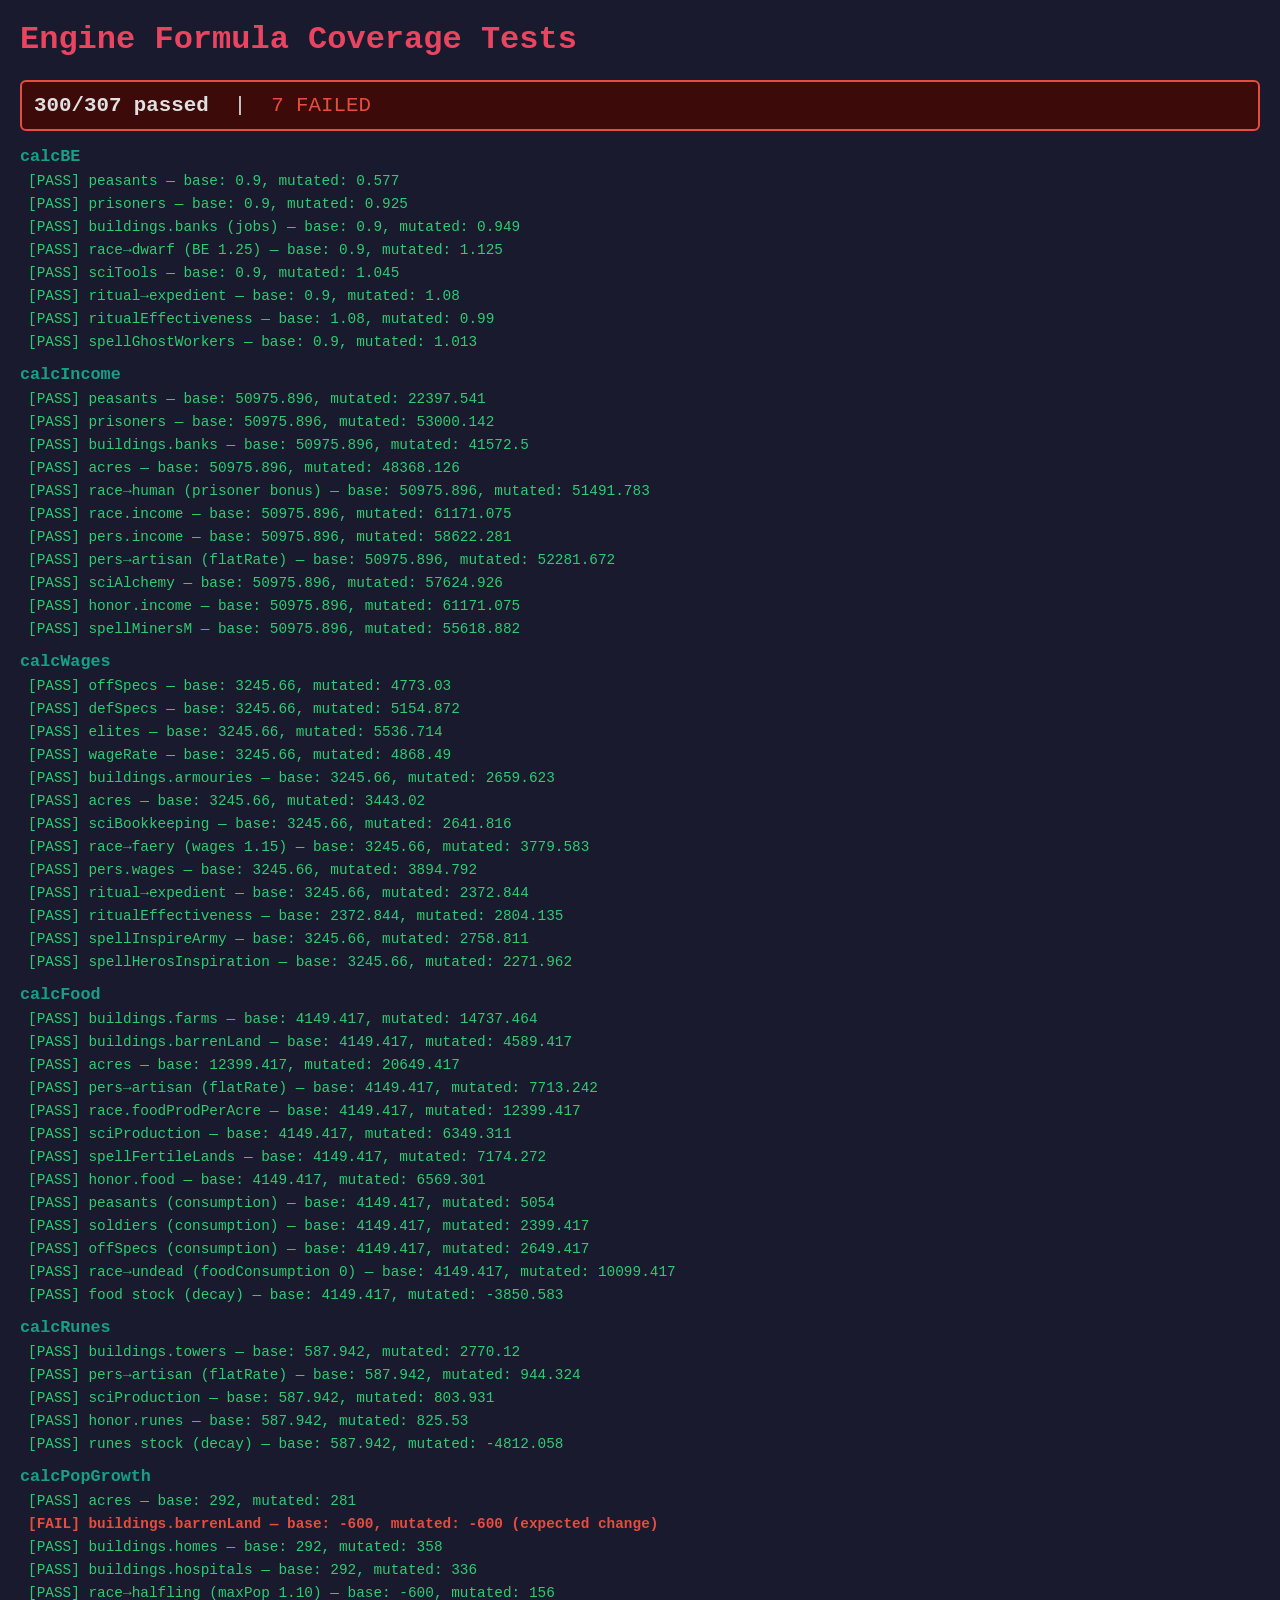
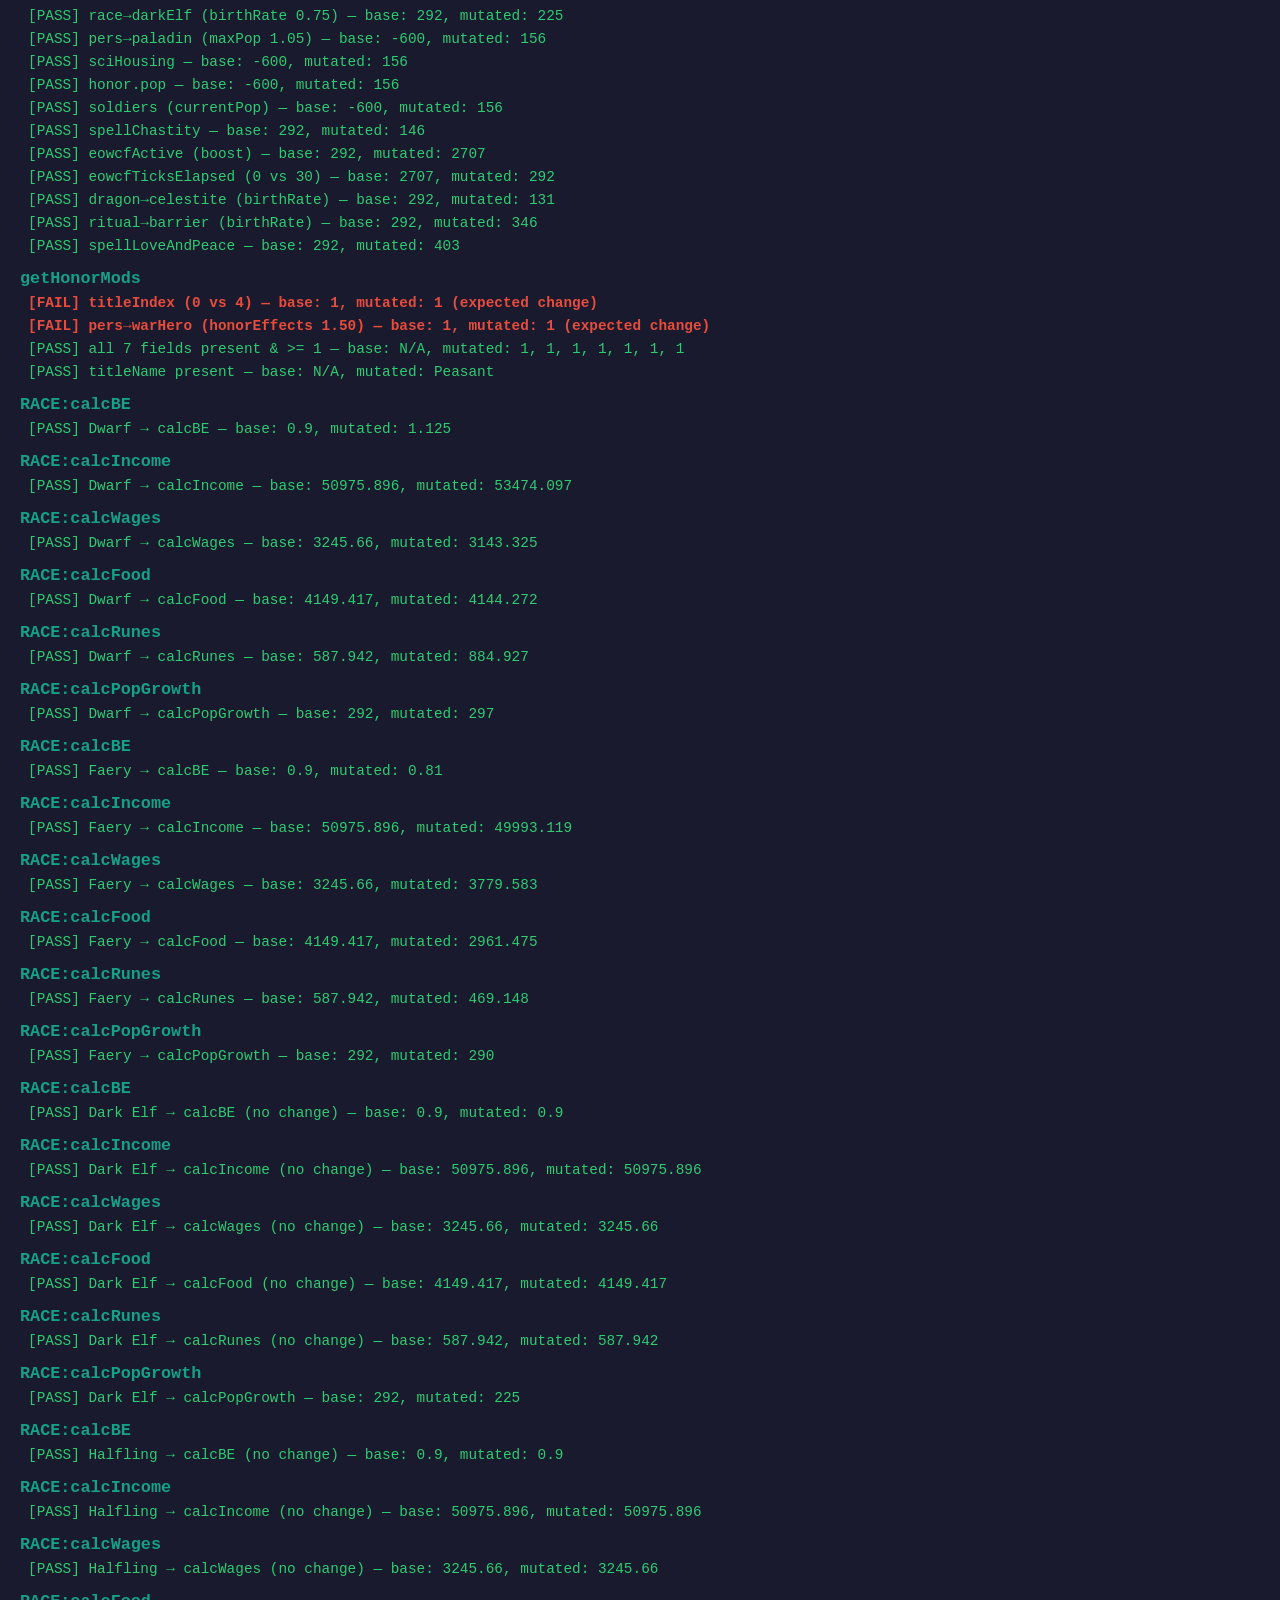
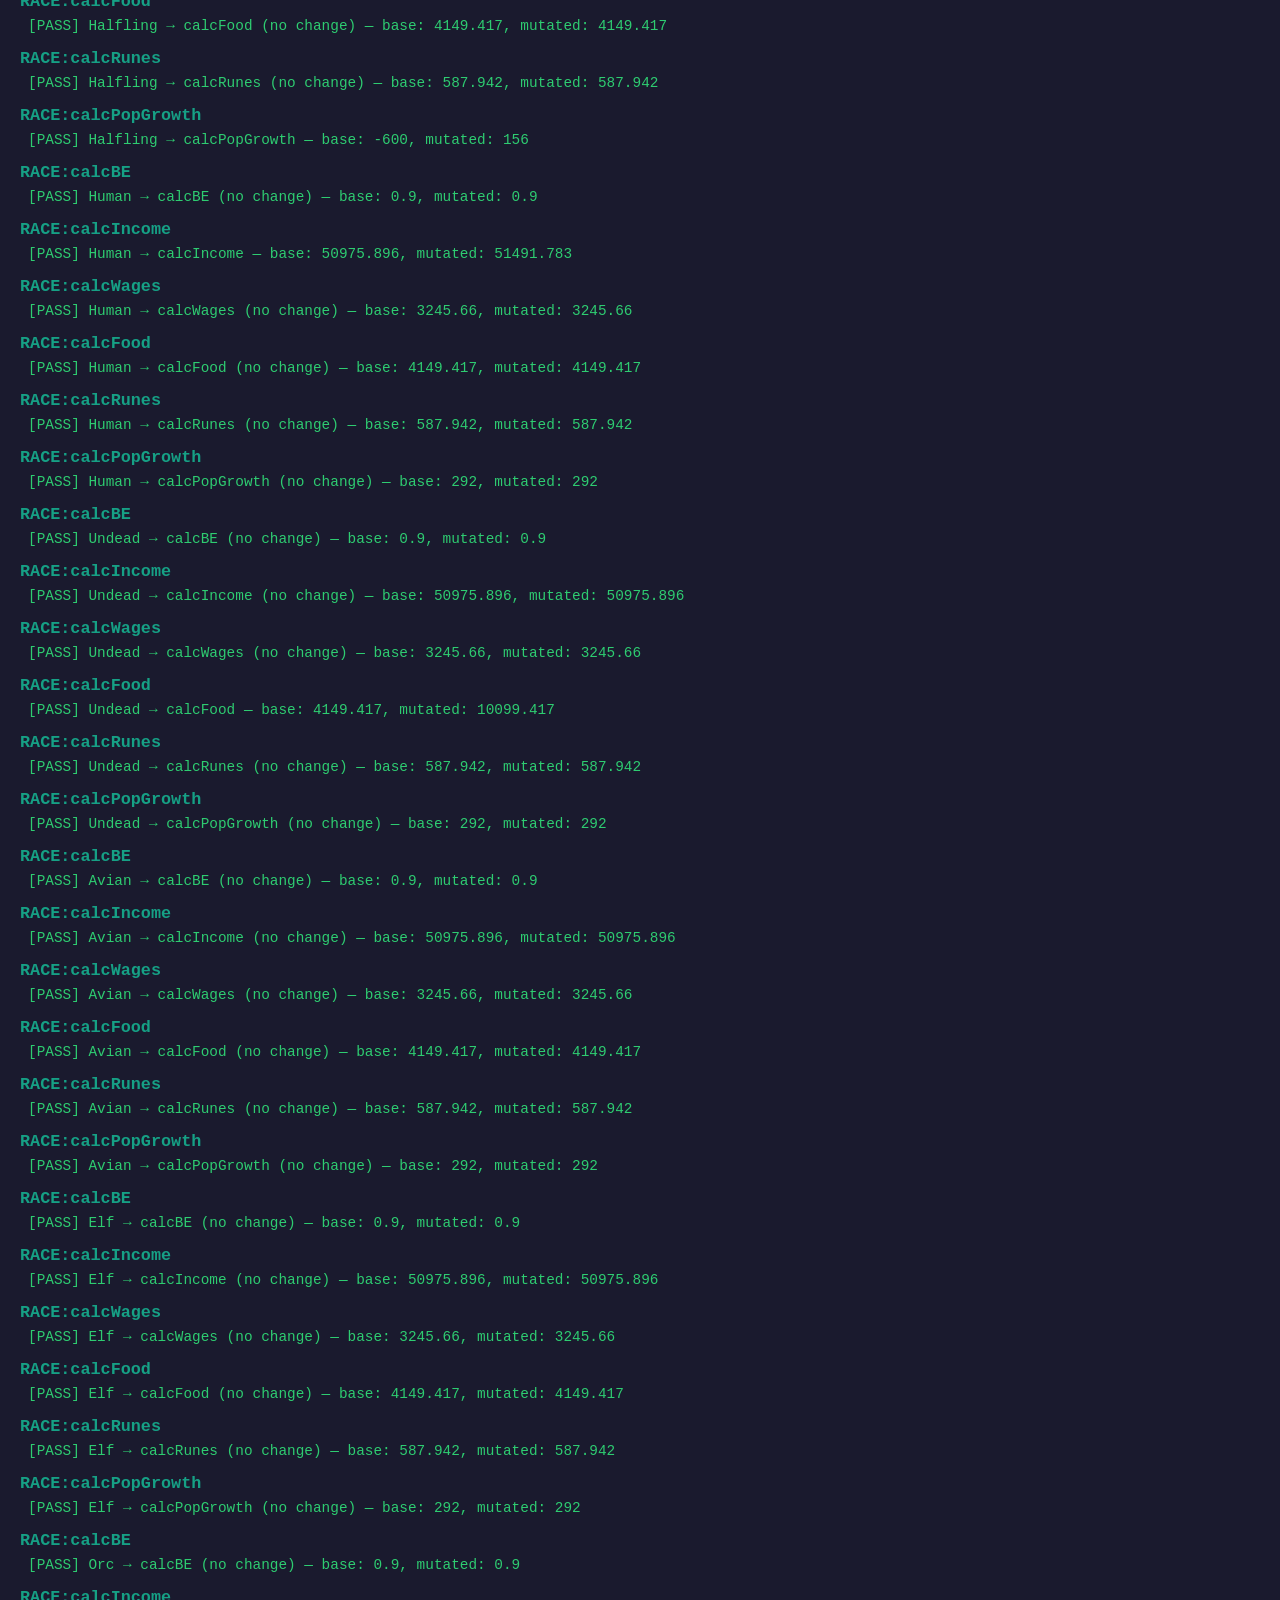
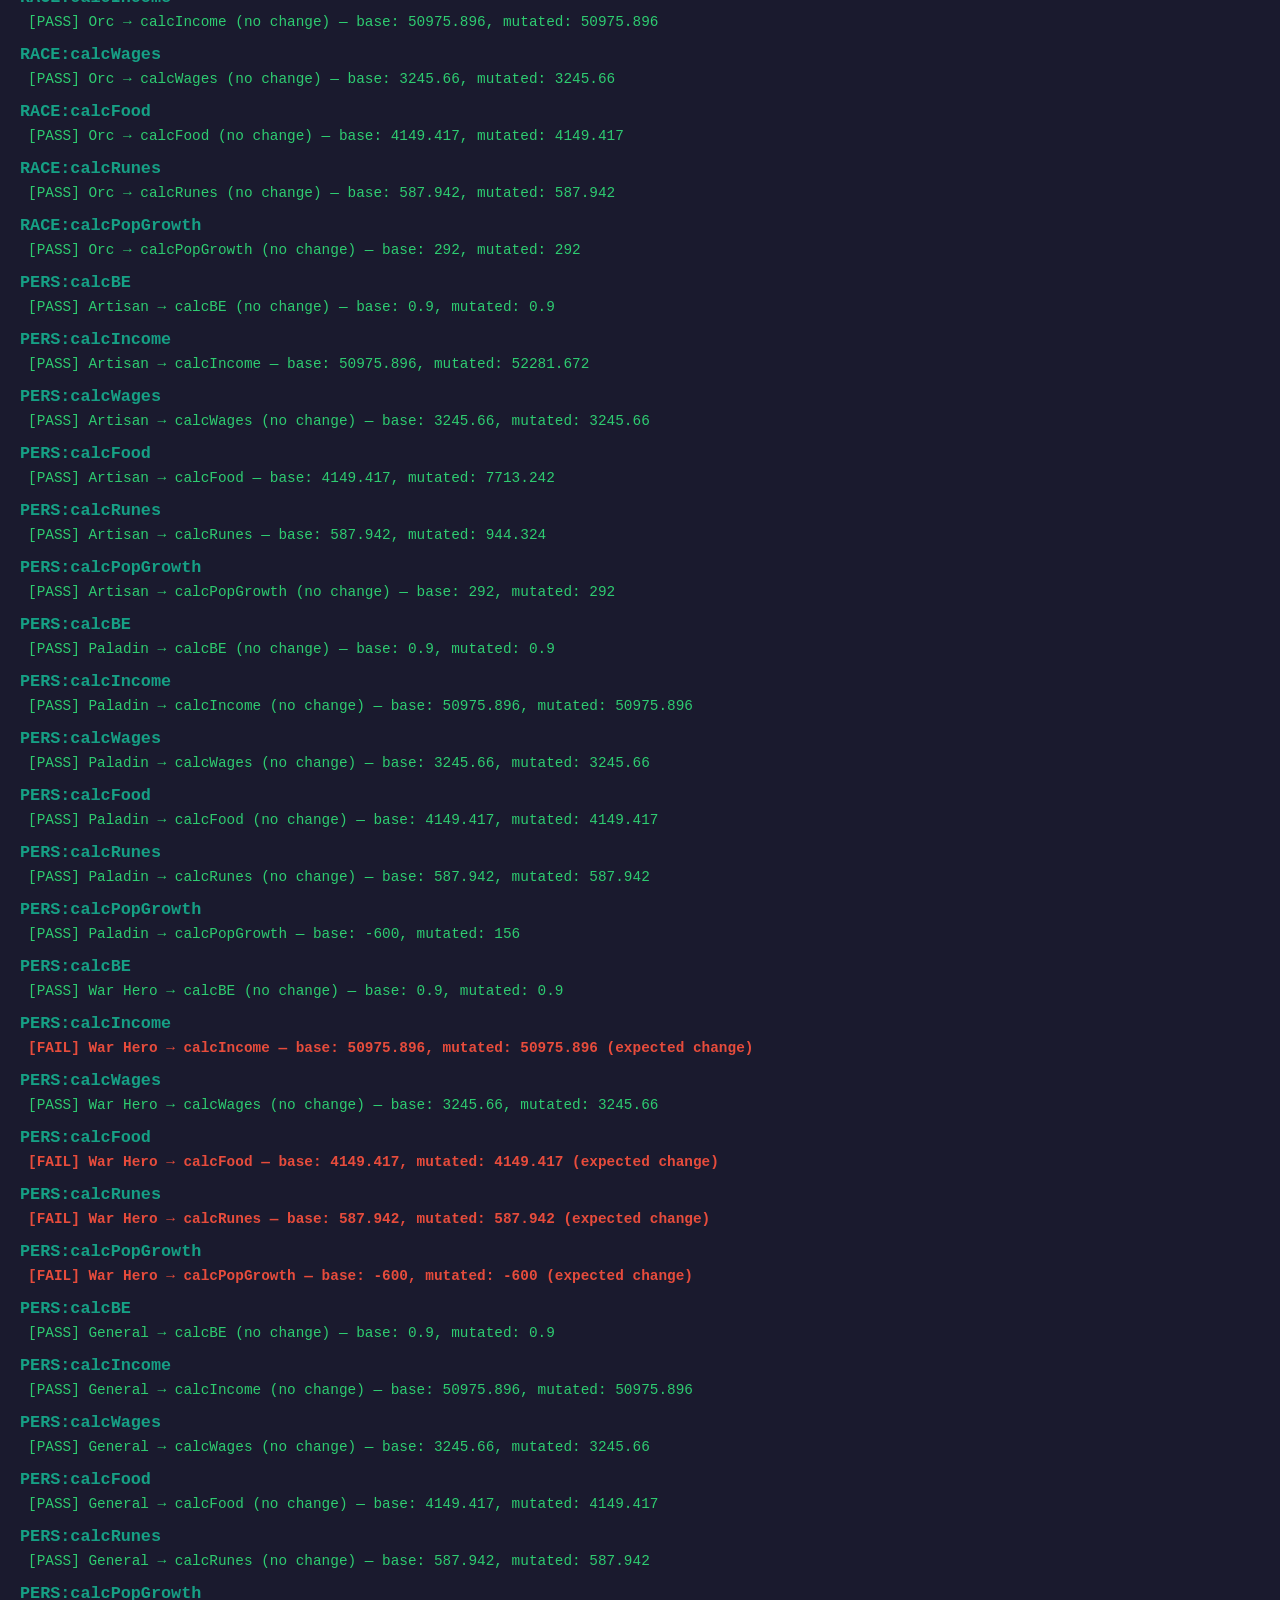
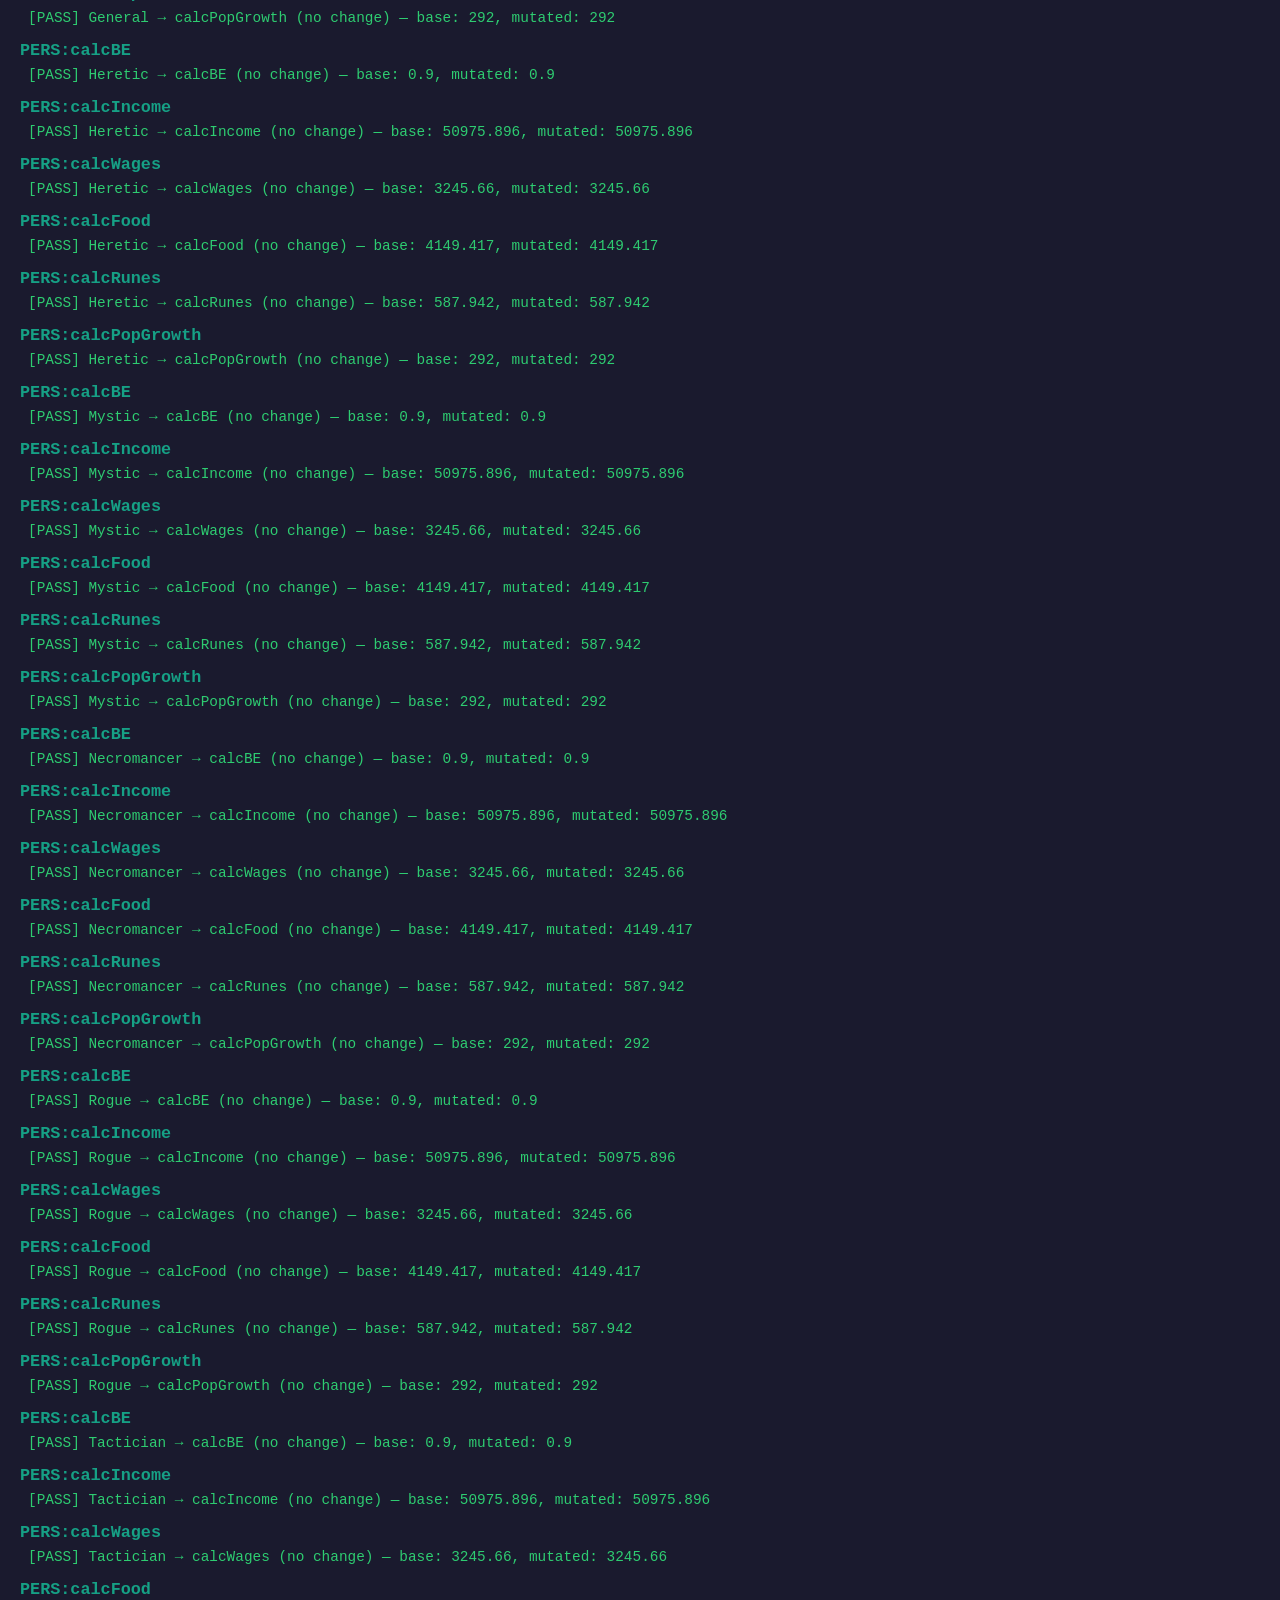
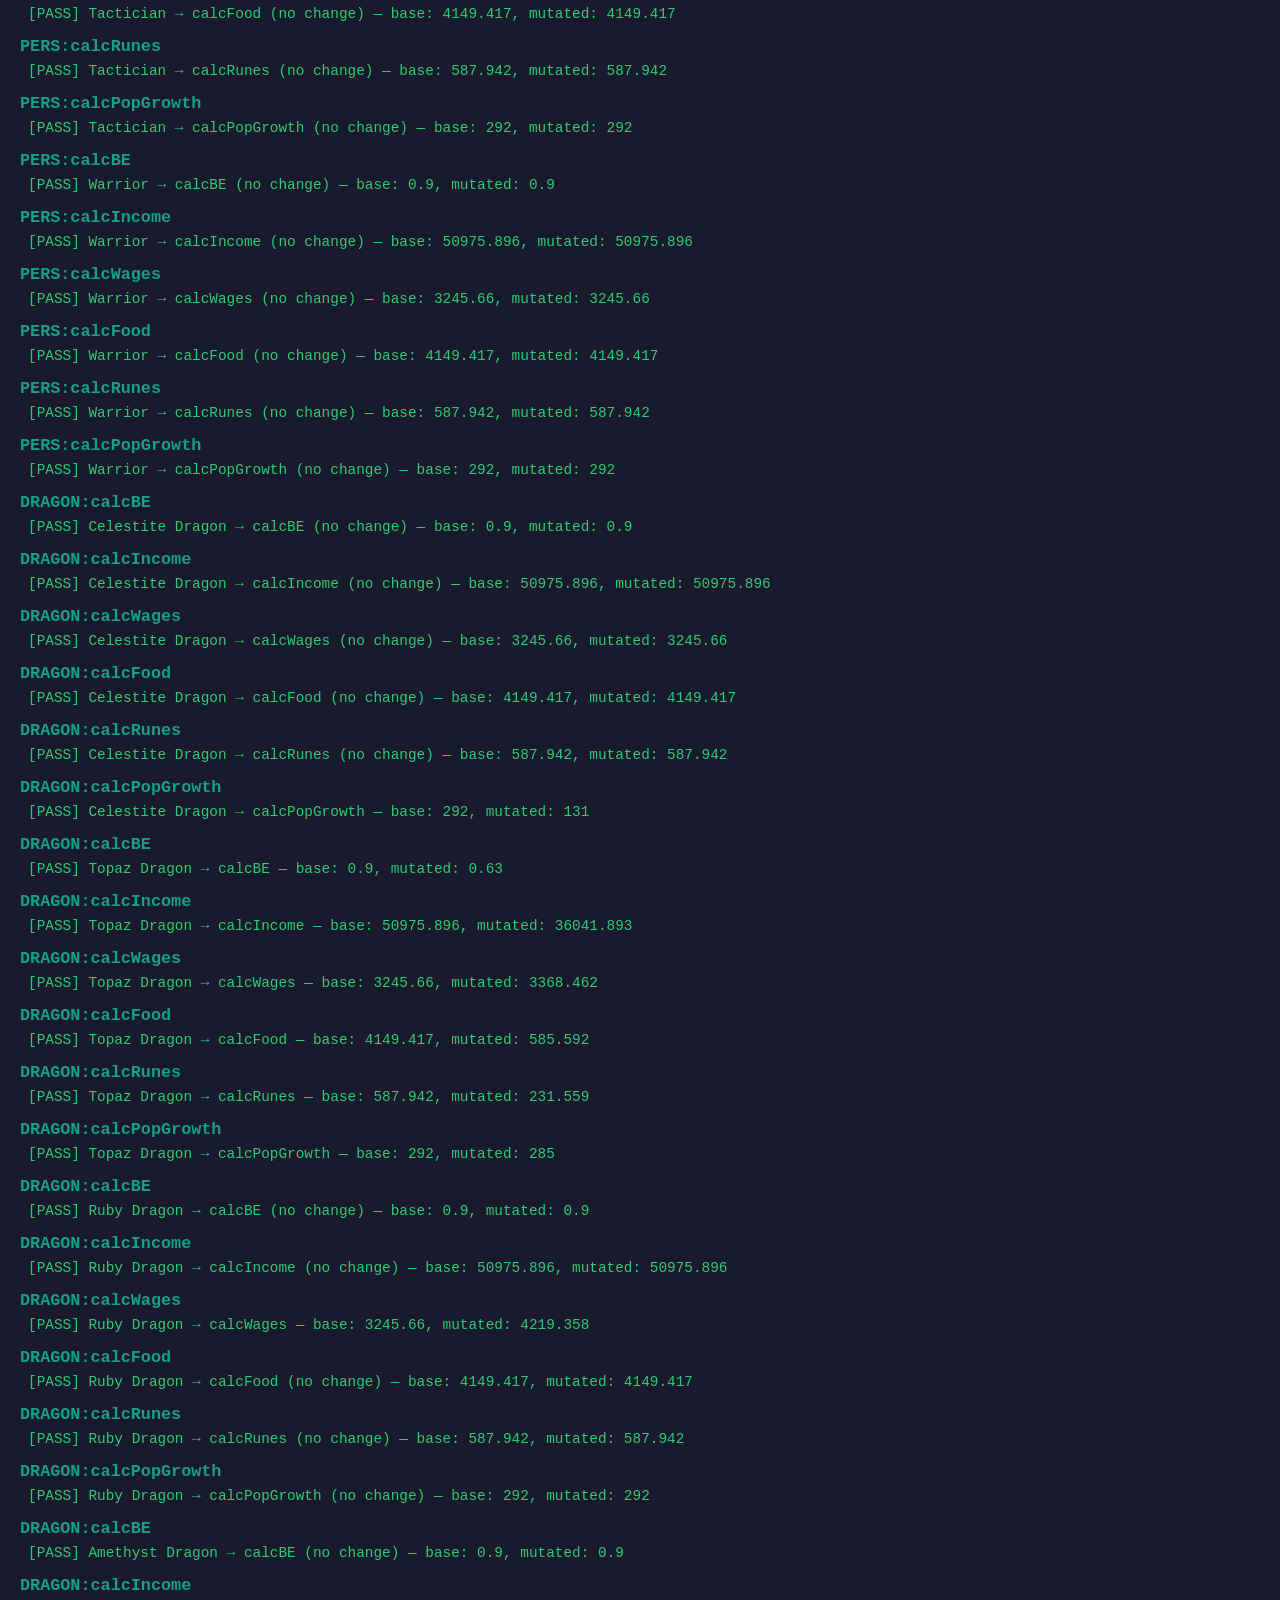
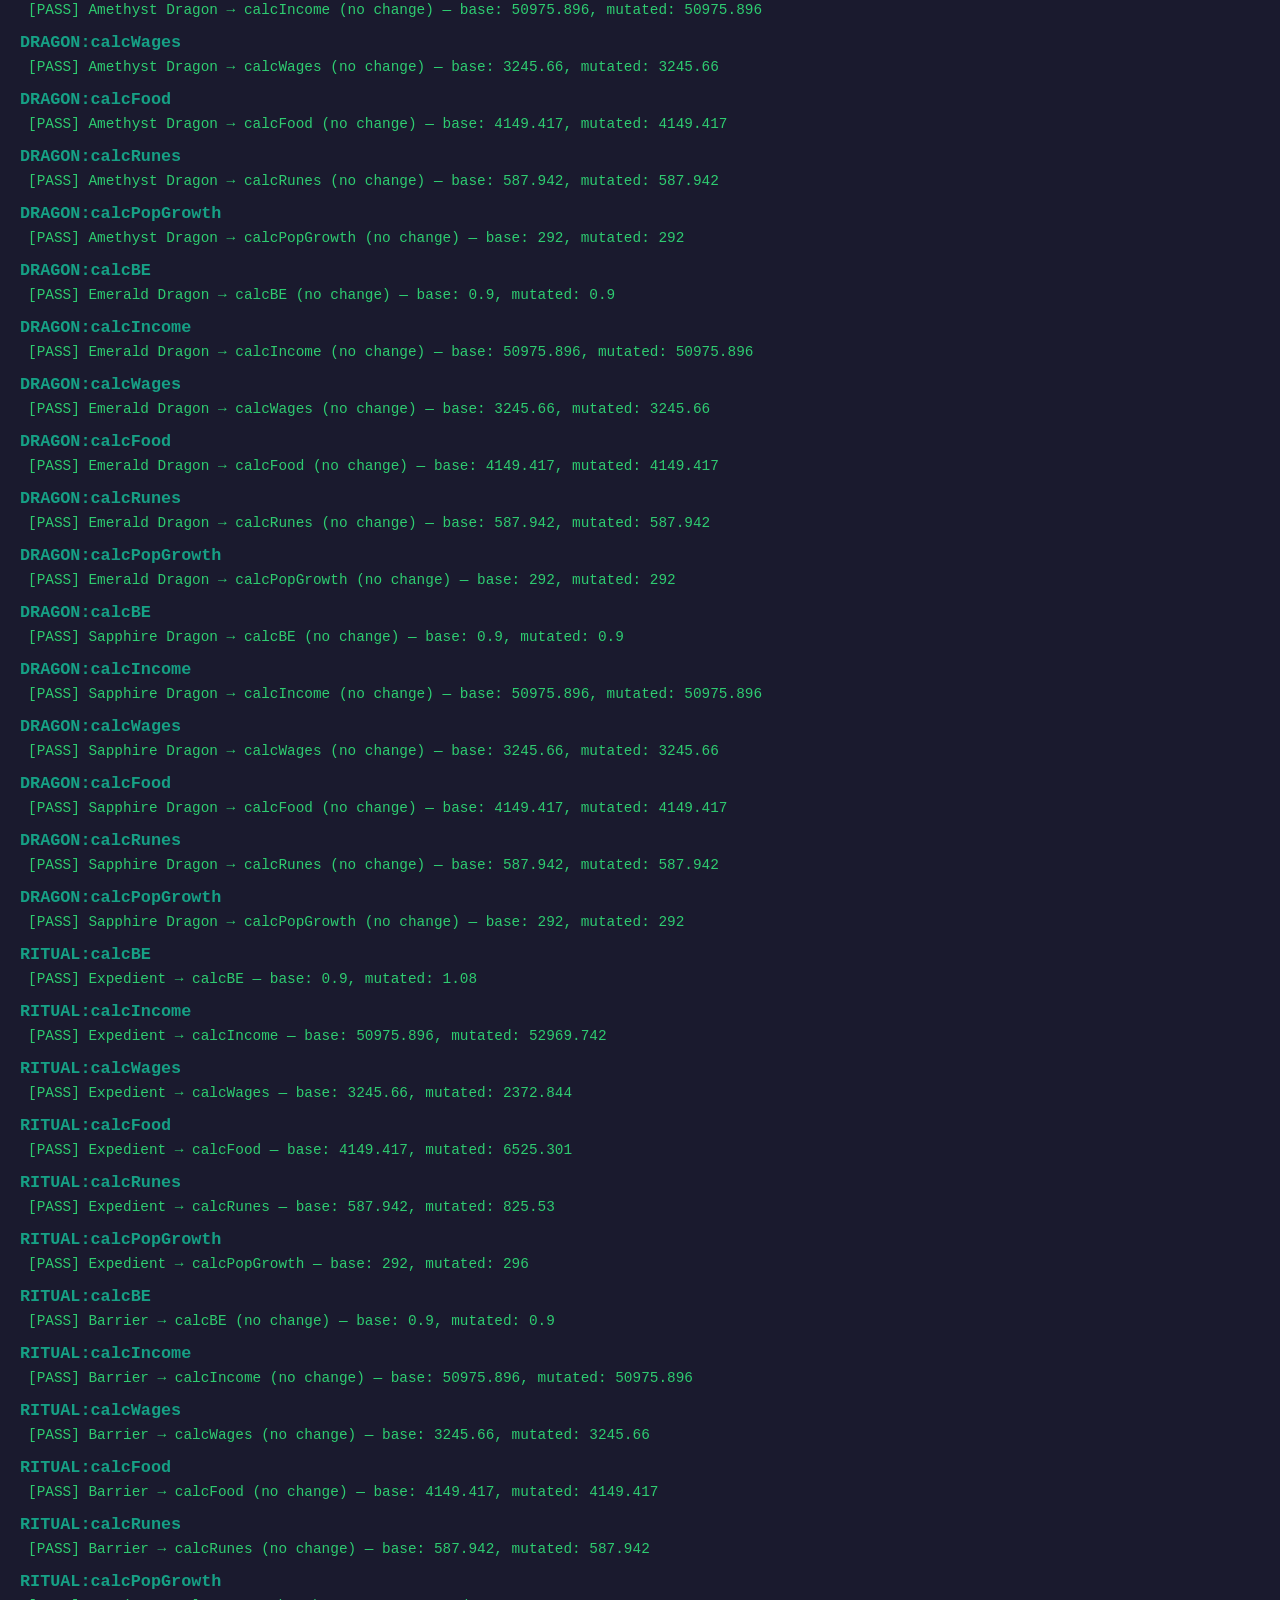
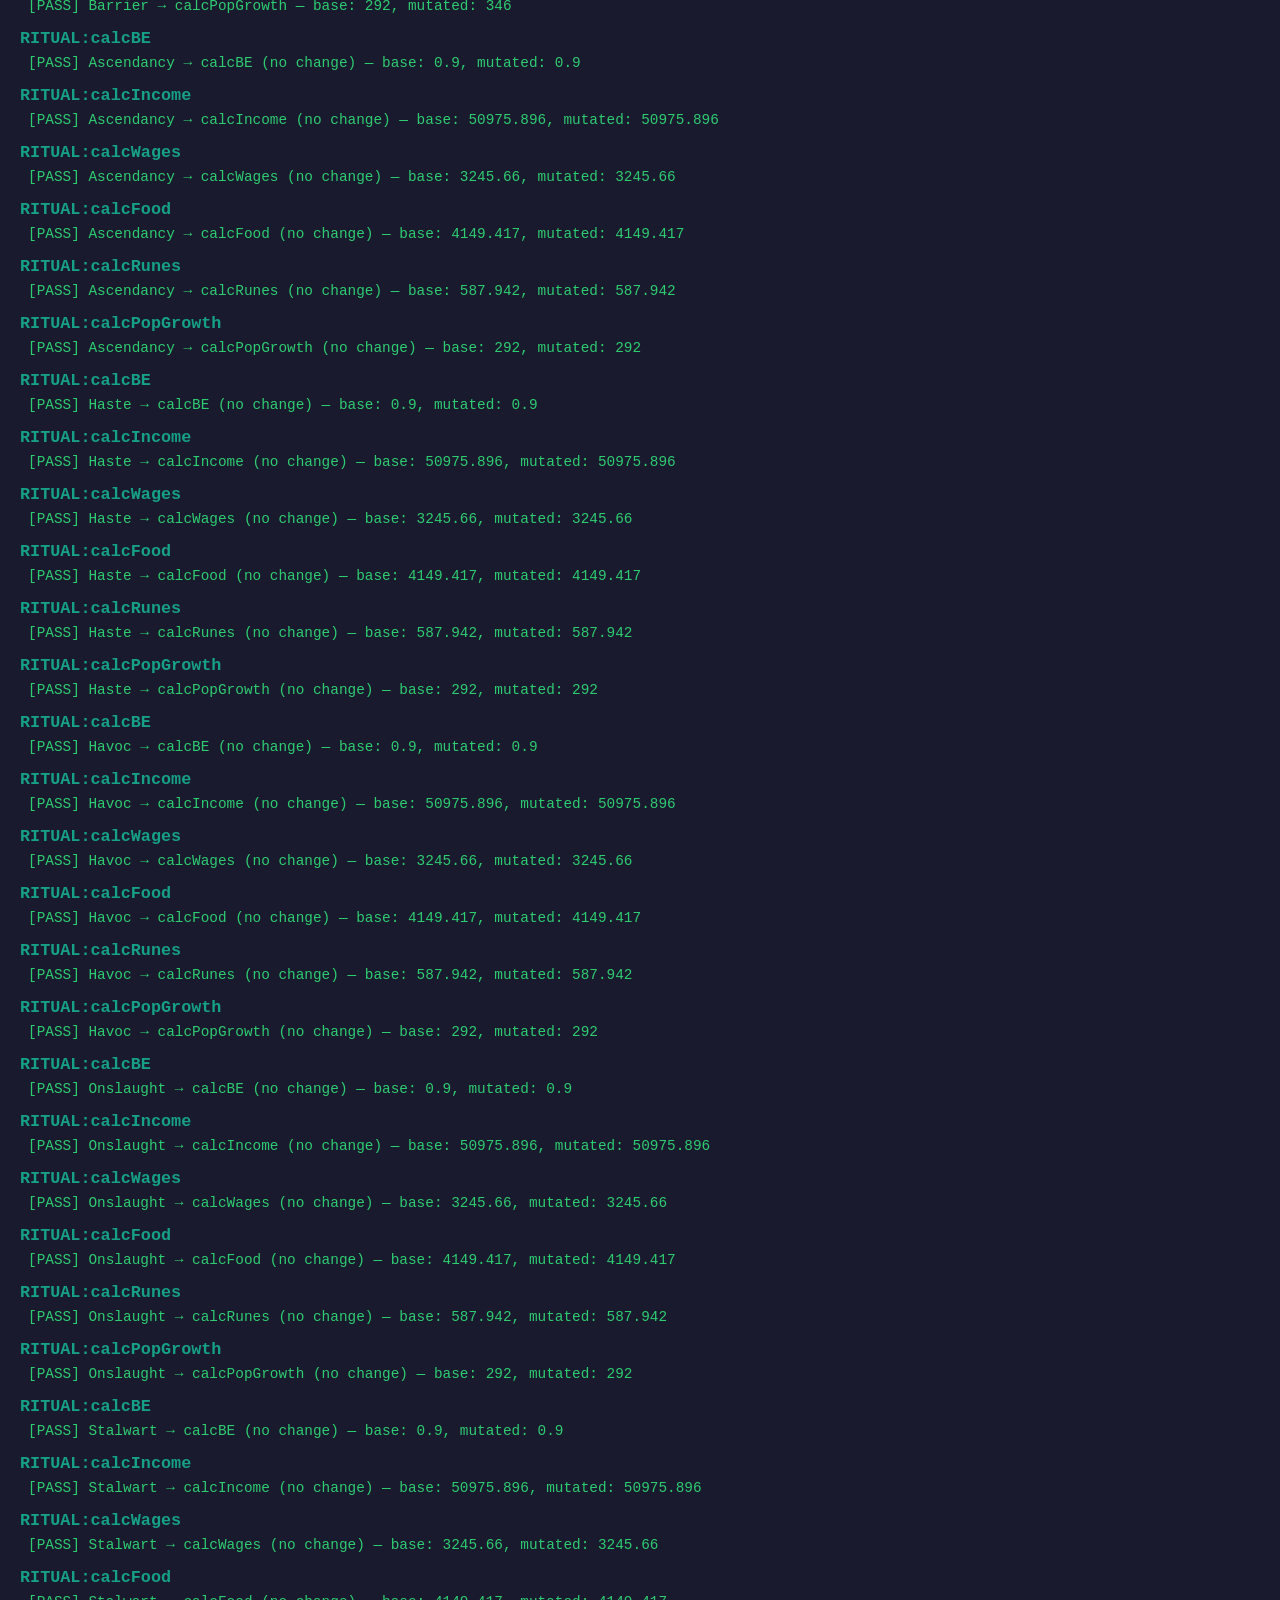
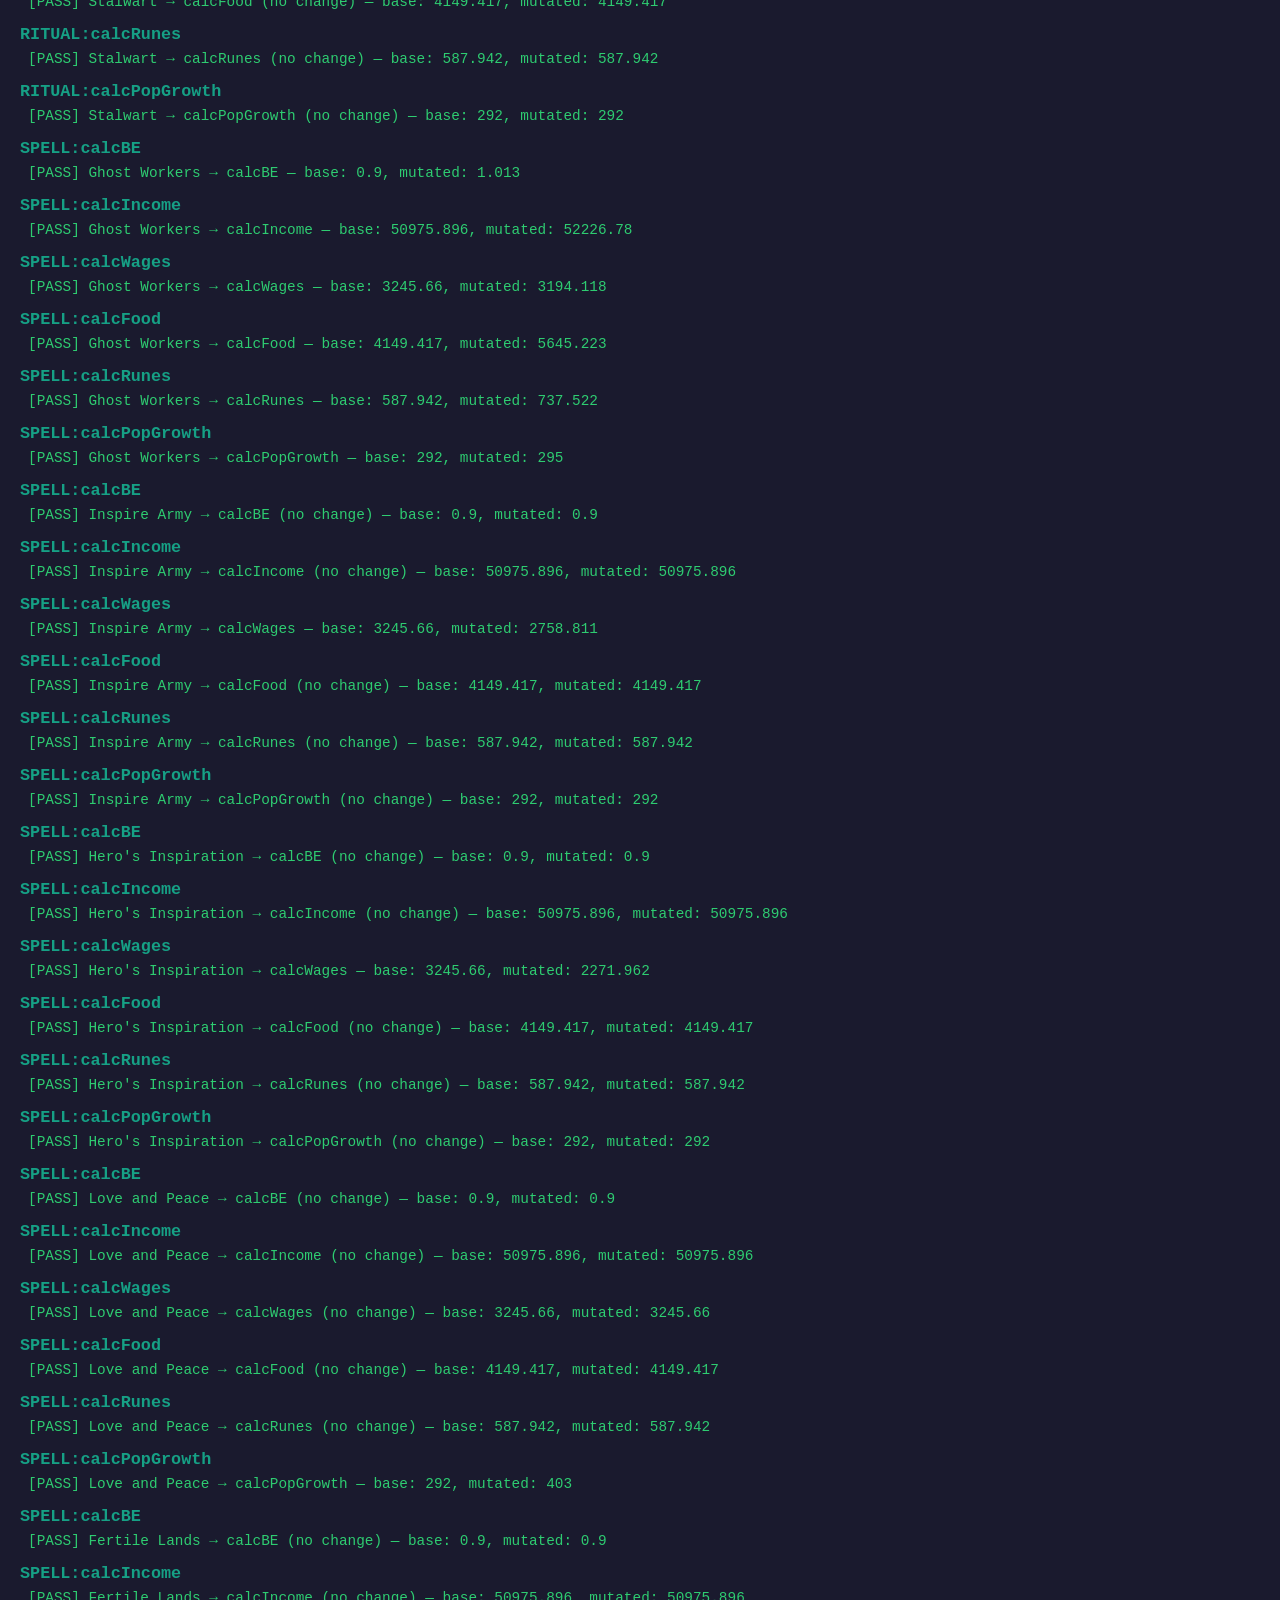
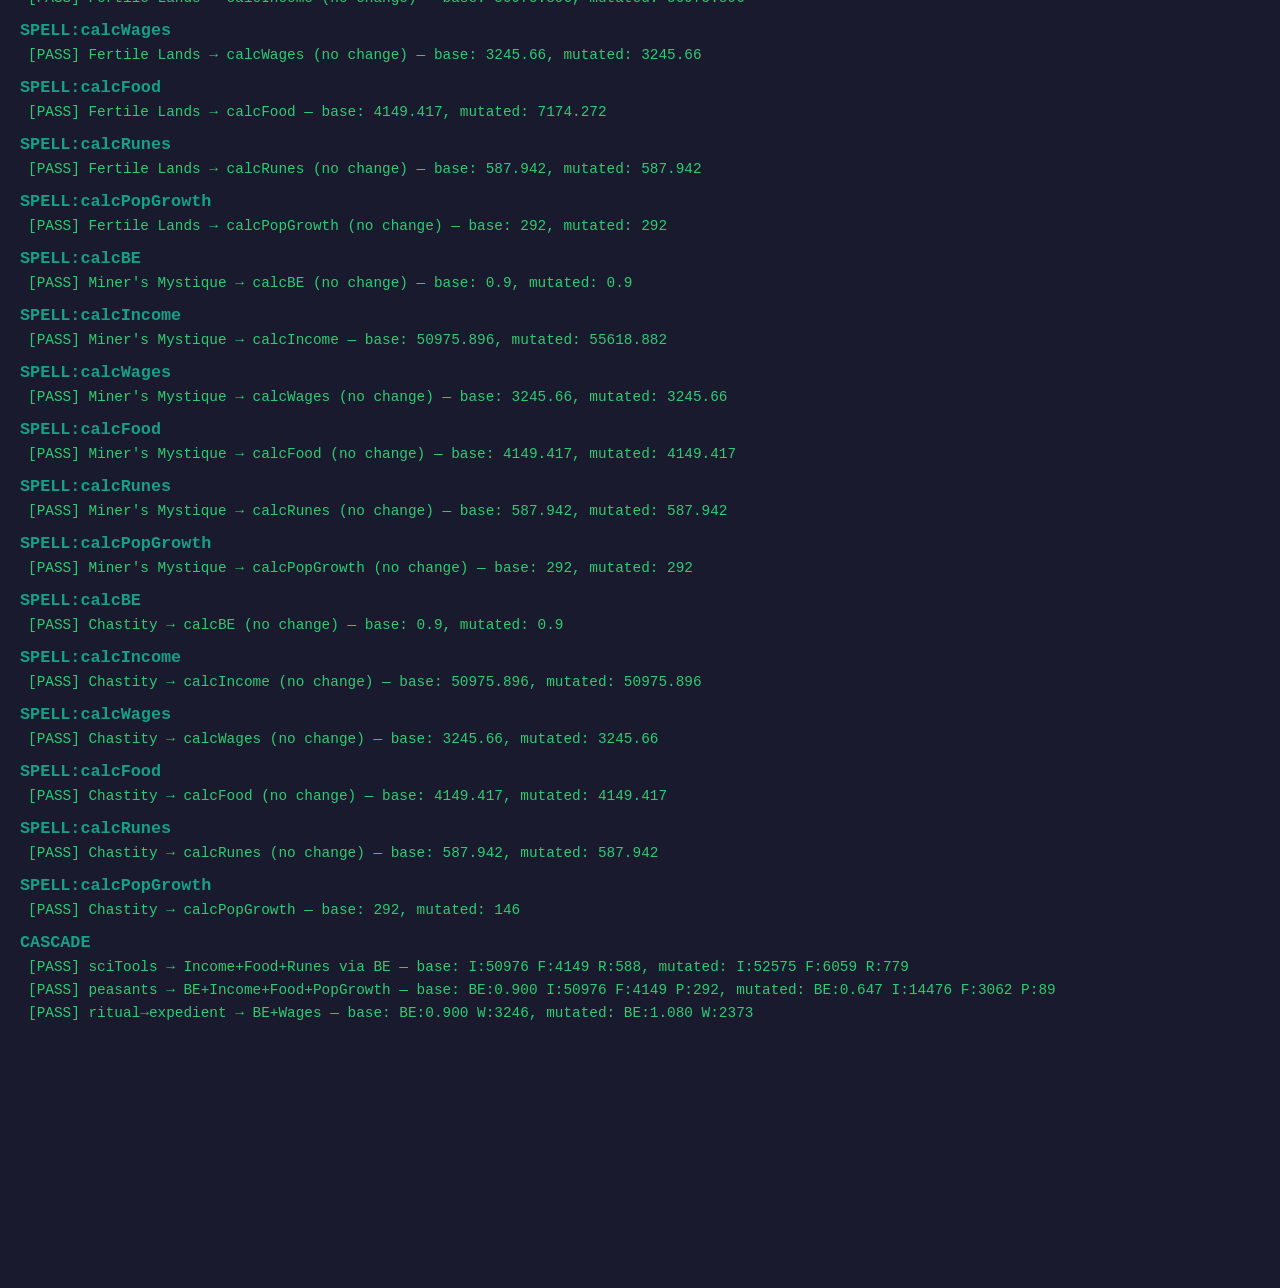
<file: extension/tests/engine_coverage.html>
<!DOCTYPE html>
<html lang="en">
<head>
  <meta charset="UTF-8">
  <title>Engine Coverage Tests</title>
  <style>
    body { font-family: 'Consolas', 'Monaco', monospace; margin: 20px; background: #1a1a2e; color: #e0e0e0; }
    h1 { color: #e94560; }
    h2 { color: #0f3460; background: #e94560; padding: 6px 12px; display: inline-block; margin-top: 24px; }
    .summary { font-size: 1.3em; margin: 16px 0; padding: 12px; border-radius: 6px; }
    .summary.pass { background: #0a3d0a; border: 2px solid #2ecc71; }
    .summary.fail { background: #3d0a0a; border: 2px solid #e74c3c; }
    .test { padding: 3px 8px; margin: 1px 0; font-size: 0.9em; }
    .test.pass { color: #2ecc71; }
    .test.fail { color: #e74c3c; font-weight: bold; }
    .test.gap { color: #f39c12; font-style: italic; }
    .section { margin: 12px 0 4px; color: #16a085; font-weight: bold; font-size: 1.05em; }
    details { margin: 4px 0; }
    summary { cursor: pointer; }
  </style>
</head>
<body>
  <h1>Engine Formula Coverage Tests</h1>
  <div id="summary"></div>
  <div id="results"></div>

  <script src="../data/game_data.js"></script>
  <script src="../data/spells.js"></script>
  <script src="../core/utils.js"></script>
  <script src="../core/engine.js"></script>
  <script src="engine_coverage.js"></script>
</body>
</html>
</file>
<file: extension/cf-pumping/pumping.css>
* {
  box-sizing: border-box;
  margin: 0;
  padding: 0;
}

body {
  font-family: system-ui, -apple-system, sans-serif;
  background: #1a1a2e;
  color: #e0e0e0;
  padding: 24px;
  line-height: 1.5;
}

header {
  text-align: center;
  margin-bottom: 32px;
}

h1 {
  font-size: 28px;
  color: #c4a35a;
}

.subtitle {
  color: #888;
  font-size: 14px;
}

h2 {
  font-size: 18px;
  color: #c4a35a;
  margin: 20px 0 10px;
  border-bottom: 1px solid #333;
  padding-bottom: 5px;
}

h3 {
  font-size: 14px;
  color: #aaa;
  margin: 14px 0 6px;
}

main {
  max-width: 1500px;
  margin: 0 auto;
  display: grid;
  grid-template-columns: 360px 1fr;
  gap: 28px;
  align-items: start;
}

/* ─── Panels ─── */
.controls-panel {
  background: #16213e;
  border-radius: 8px;
  padding: 18px;
  border: 1px solid #333;
  position: sticky;
  top: 24px;
  max-height: calc(100vh - 48px);
  overflow-y: auto;
}

.results-panel {
  background: #16213e;
  border-radius: 8px;
  padding: 20px;
  border: 1px solid #333;
}

/* ─── Forms ─── */
.form-grid {
  display: grid;
  grid-template-columns: 1fr 1fr;
  gap: 7px 14px;
}

.form-grid.three-col {
  grid-template-columns: 1fr 1fr 1fr;
}

.form-group {
  display: flex;
  flex-direction: column;
}

.form-group.full-width {
  grid-column: 1 / -1;
}

.form-group label {
  font-size: 11px;
  color: #999;
  margin-bottom: 2px;
}

.field-hint {
  font-size: 10px;
  color: #6a8caf;
}

input[type="number"], input[type="text"], select {
  background: #0f3460;
  border: 1px solid #444;
  color: #e0e0e0;
  padding: 5px 7px;
  border-radius: 4px;
  font-size: 13px;
  width: 100%;
}

input[type="number"]:focus, input[type="text"]:focus, select:focus {
  outline: none;
  border-color: #c4a35a;
}

/* ─── Checkboxes ─── */
.checkbox-grid {
  display: grid;
  grid-template-columns: 1fr 1fr;
  gap: 5px 10px;
}

.checkbox-item {
  display: flex;
  align-items: center;
  gap: 6px;
  font-size: 12px;
  cursor: pointer;
}

.checkbox-item input[type="checkbox"] {
  width: 14px;
  height: 14px;
  accent-color: #c4a35a;
  cursor: pointer;
}

/* ─── Import bar ─── */
.import-bar {
  display: flex;
  align-items: center;
  gap: 10px;
  margin-bottom: 14px;
}

.import-bar button, .btn-primary {
  background: #c4a35a;
  color: #1a1a2e;
  border: none;
  padding: 7px 14px;
  border-radius: 4px;
  font-size: 13px;
  font-weight: 600;
  cursor: pointer;
}

.import-bar button:hover, .btn-primary:hover {
  background: #d4b36a;
}

#importStatus {
  font-size: 11px;
  color: #999;
  flex: 1;
}

/* ─── Summary bar ─── */
.summary-bar {
  background: #0f3460;
  border-radius: 6px;
  padding: 10px 14px;
  margin-bottom: 16px;
  display: flex;
  gap: 20px;
  flex-wrap: wrap;
  font-size: 13px;
}

.summary-stat {
  display: flex;
  flex-direction: column;
}

.summary-stat .label {
  font-size: 10px;
  color: #888;
}

.summary-stat .value {
  font-weight: 600;
  font-variant-numeric: tabular-nums;
}

.value.ok   { color: #4ecdc4; }
.value.warn { color: #f0c040; }
.value.bad  { color: #e74c3c; }

/* ─── Warning box ─── */
.warning-box {
  background: rgba(231, 76, 60, 0.15);
  border: 1px solid #e74c3c;
  border-radius: 6px;
  padding: 10px 14px;
  margin-bottom: 14px;
  font-size: 13px;
  color: #f0a0a0;
}

/* ─── Gantt chart ─── */
canvas {
  display: block;
  background: #0f3460;
  border-radius: 6px;
  border: 1px solid #333;
  max-width: 100%;
  cursor: crosshair;
}

#ganttTooltip {
  position: fixed;
  background: #1a1a2e;
  border: 1px solid #c4a35a;
  border-radius: 6px;
  padding: 8px 12px;
  font-size: 12px;
  pointer-events: none;
  display: none;
  z-index: 100;
  max-width: 280px;
  line-height: 1.7;
}

#ganttTooltip .tt-title {
  font-weight: 700;
  color: #c4a35a;
  margin-bottom: 3px;
}

/* ─── Tables ─── */
.table-scroll {
  overflow-x: auto;
  margin-top: 8px;
}

table {
  width: 100%;
  border-collapse: collapse;
  font-size: 12px;
}

th {
  background: #0f3460;
  color: #c4a35a;
  padding: 6px 10px;
  text-align: left;
  border-bottom: 2px solid #444;
  white-space: nowrap;
  position: sticky;
  top: 0;
}

th.right, td.right {
  text-align: right;
}

td {
  padding: 5px 10px;
  border-bottom: 1px solid #222;
  font-variant-numeric: tabular-nums;
  color: #ccc;
  white-space: nowrap;
}

tr:nth-child(even) td {
  background: rgba(255,255,255,0.02);
}

tr:hover td {
  background: rgba(196, 163, 90, 0.08);
}

tr.total-row td {
  color: #c4a35a;
  font-weight: 700;
  border-top: 1px solid #444;
}

/* ─── Cost analysis 3-col table ─── */
.cost-table th:not(:first-child),
.cost-table td:not(:first-child) {
  text-align: right;
}

.cost-table th.highlight {
  color: #4ecdc4;
}

.cost-row-gap td {
  color: #e74c3c !important;
}

.cost-row-gap.positive td {
  color: #4ecdc4 !important;
}

/* ─── Army stats table ─── */
.army-table .opa  { color: #f06060; }
.army-table .dpa  { color: #60a0f0; }
.army-table .total-row { background: rgba(196,163,90,0.07); }

/* ─── Placeholder ─── */
.results-placeholder {
  color: #666;
  font-style: italic;
  padding: 40px 20px;
  text-align: center;
}

/* ─── Section divider ─── */
.section-divider {
  border: none;
  border-top: 1px solid #2a2a4a;
  margin: 20px 0;
}

@media (max-width: 960px) {
  main {
    grid-template-columns: 1fr;
  }
  .controls-panel {
    position: static;
    max-height: none;
  }
}
</file>
<file: extension/eowcf/styles.css>
* {
  box-sizing: border-box;
  margin: 0;
  padding: 0;
}

body {
  font-family: system-ui, -apple-system, sans-serif;
  background: #1a1a2e;
  color: #e0e0e0;
  padding: 24px;
  line-height: 1.5;
}

header {
  text-align: center;
  margin-bottom: 32px;
}

h1 {
  font-size: 28px;
  color: #c4a35a;
}

.subtitle {
  color: #888;
  font-size: 14px;
}

h2 {
  font-size: 20px;
  color: #c4a35a;
  margin-bottom: 12px;
  border-bottom: 1px solid #333;
  padding-bottom: 6px;
}

h3 {
  font-size: 15px;
  color: #aaa;
  margin: 16px 0 8px;
}

main {
  max-width: 1100px;
  margin: 0 auto;
  display: grid;
  grid-template-columns: 1fr 1fr;
  gap: 32px;
}

.input-panel, .output-panel {
  background: #16213e;
  border-radius: 8px;
  padding: 20px;
  border: 1px solid #333;
}

.form-grid {
  display: grid;
  grid-template-columns: 1fr 1fr;
  gap: 8px 16px;
}

.form-group {
  display: flex;
  flex-direction: column;
}

.form-group label {
  font-size: 12px;
  color: #999;
  margin-bottom: 2px;
}

.field-hint {
  font-size: 10px;
  color: #6a8caf;
  margin-top: 2px;
}

input[type="number"], select {
  background: #0f3460;
  border: 1px solid #444;
  color: #e0e0e0;
  padding: 6px 8px;
  border-radius: 4px;
  font-size: 14px;
}

input[type="number"]:focus, select:focus {
  outline: none;
  border-color: #c4a35a;
}

.checkbox-group {
  flex-direction: row;
  align-items: center;
}

.checkbox-group label {
  font-size: 13px;
  color: #ccc;
  display: flex;
  align-items: center;
  gap: 6px;
  cursor: pointer;
}

.spell-offensive {
  color: #f88;
  font-size: 10px;
  font-weight: normal;
}

.spell-section-label {
  grid-column: 1 / -1;
  color: #f88;
  font-size: 11px;
  font-weight: bold;
  padding: 4px 0 2px;
  border-top: 1px solid #444;
  margin-top: 4px;
}

input[type="checkbox"] {
  accent-color: #c4a35a;
}

.checkbox-inline {
  display: flex;
  align-items: center;
  gap: 6px;
  font-size: 13px;
  color: #ccc;
  cursor: pointer;
}

/* EOWCF status box */
.eowcf-box {
  background: #16213e;
  border: 1px solid #c4a35a44;
  border-radius: 6px;
  padding: 10px 14px;
  margin-bottom: 16px;
}
.eowcf-box .checkbox-inline {
  font-size: 14px;
  font-weight: 600;
  color: #c4a35a;
}
.eowcf-fields {
  display: flex;
  flex-wrap: wrap;
  gap: 8px 16px;
  align-items: flex-end;
  margin-top: 8px;
}
.eowcf-fields .form-group {
  flex: 0 0 auto;
  min-width: 0;
}
.eowcf-fields input[type="text"] {
  width: 160px;
}
.eowcf-fields input[type="number"] {
  width: 80px;
}

/* Validation error state */
.input-error {
  border-color: #e74c3c !important;
  box-shadow: 0 0 0 1px #e74c3c;
}
.input-error::placeholder {
  color: #e74c3c99;
}

/* Honor summary bar below the title dropdown */
.honor-summary {
  display: flex;
  flex-wrap: wrap;
  gap: 8px 14px;
  font-size: 12px;
  color: #999;
  margin-top: 6px;
  padding: 6px 8px;
  background: #0f3460;
  border-radius: 4px;
}

.honor-summary:empty {
  display: none;
}

.honor-summary strong {
  color: #c4a35a;
}

/* Building percentage next to label */
.bld-pct {
  color: #c4a35a;
  font-weight: 600;
}
.bld-wip {
  color: #e07040;
  font-size: 0.8em;
  font-weight: 600;
}

.output-placeholder {
  color: #666;
  font-style: italic;
  padding: 40px 20px;
  text-align: center;
}

.output-panel {
  position: sticky;
  top: 24px;
  align-self: start;
}

/* Result cards in output panel */
.result-card {
  background: #0f3460;
  border: 1px solid #333;
  border-radius: 6px;
  padding: 12px 16px;
  margin-bottom: 12px;
}

.result-card h3 {
  margin: 0 0 8px;
  font-size: 14px;
  color: #c4a35a;
}

.result-card table {
  width: 100%;
  border-collapse: collapse;
  font-size: 13px;
}

.result-card td {
  padding: 2px 0;
}

.result-card td:first-child {
  color: #999;
}

.result-card td:last-child {
  text-align: right;
  font-variant-numeric: tabular-nums;
}

.result-card tr.highlight td {
  color: #e0e0e0;
  font-weight: 600;
  border-top: 1px solid #444;
  padding-top: 4px;
}

.result-card tr.positive td {
  color: #4ecdc4;
  font-weight: 600;
  font-size: 16px;
}

.result-card tr.negative td {
  color: #e74c3c;
  font-weight: 600;
  font-size: 16px;
}

.card-note {
  font-size: 11px;
  color: #777;
  margin-top: 6px;
  font-style: italic;
}

/* Comparison section */
.comparison-card input[type="number"] {
  margin-top: 4px;
  width: 100%;
}

.comparison {
  margin-top: 8px;
  padding: 8px;
  border-radius: 4px;
  font-size: 12px;
  line-height: 1.6;
}

.comparison.match {
  background: rgba(78, 205, 196, 0.15);
  border: 1px solid #4ecdc4;
  color: #4ecdc4;
}

.comparison.mismatch {
  background: rgba(231, 76, 60, 0.15);
  border: 1px solid #e74c3c;
  color: #e7a08c;
}

/* Import bar */
.import-bar {
  display: flex;
  align-items: center;
  gap: 12px;
  margin-bottom: 16px;
}

.import-bar button {
  background: #c4a35a;
  color: #1a1a2e;
  border: none;
  padding: 8px 16px;
  border-radius: 4px;
  font-size: 14px;
  font-weight: 600;
  cursor: pointer;
}

.import-bar button:hover {
  background: #d4b36a;
}

#importStatus {
  font-size: 11px;
  color: #999;
  display: flex;
  flex-wrap: wrap;
  gap: 4px 8px;
}

.page-age {
  background: #0f3460;
  padding: 2px 6px;
  border-radius: 3px;
  white-space: nowrap;
}

@media (max-width: 900px) {
  main {
    grid-template-columns: 1fr;
  }
  .output-panel {
    position: static;
  }
}
</file>
<file: extension/home-data/styles.css>
* {
  box-sizing: border-box;
  margin: 0;
  padding: 0;
}

body {
  font-family: system-ui, -apple-system, sans-serif;
  background: #1a1a2e;
  color: #e0e0e0;
  padding: 24px;
  line-height: 1.5;
}

header {
  text-align: center;
  margin-bottom: 32px;
}

h1 {
  font-size: 28px;
  color: #c4a35a;
}

.subtitle {
  color: #888;
  font-size: 14px;
}

h2 {
  font-size: 20px;
  color: #c4a35a;
  margin-bottom: 12px;
  border-bottom: 1px solid #333;
  padding-bottom: 6px;
}

h3 {
  font-size: 15px;
  color: #aaa;
  margin: 16px 0 8px;
}

main {
  max-width: 1100px;
  margin: 0 auto;
  display: grid;
  grid-template-columns: 1fr 1fr;
  gap: 32px;
}

.input-panel, .output-panel {
  background: #16213e;
  border-radius: 8px;
  padding: 20px;
  border: 1px solid #333;
}

.form-grid {
  display: grid;
  grid-template-columns: 1fr 1fr;
  gap: 8px 16px;
}

.form-group {
  display: flex;
  flex-direction: column;
}

.form-group label {
  font-size: 12px;
  color: #999;
  margin-bottom: 2px;
}

.field-hint {
  font-size: 10px;
  color: #6a8caf;
  margin-top: 2px;
}

input[type="number"], select {
  background: #0f3460;
  border: 1px solid #444;
  color: #e0e0e0;
  padding: 6px 8px;
  border-radius: 4px;
  font-size: 14px;
}

input[type="number"]:focus, select:focus {
  outline: none;
  border-color: #c4a35a;
}

.checkbox-group {
  flex-direction: row;
  align-items: center;
}

.checkbox-group label {
  font-size: 13px;
  color: #ccc;
  display: flex;
  align-items: center;
  gap: 6px;
  cursor: pointer;
}

.spell-offensive {
  color: #f88;
  font-size: 10px;
  font-weight: normal;
}

.spell-section-label {
  grid-column: 1 / -1;
  color: #f88;
  font-size: 11px;
  font-weight: bold;
  padding: 4px 0 2px;
  border-top: 1px solid #444;
  margin-top: 4px;
}

input[type="checkbox"] {
  accent-color: #c4a35a;
}

.checkbox-inline {
  display: flex;
  align-items: center;
  gap: 6px;
  font-size: 13px;
  color: #ccc;
  cursor: pointer;
}

/* EOWCF status box */
.eowcf-box {
  background: #16213e;
  border: 1px solid #c4a35a44;
  border-radius: 6px;
  padding: 10px 14px;
  margin-bottom: 16px;
}
.eowcf-box .checkbox-inline {
  font-size: 14px;
  font-weight: 600;
  color: #c4a35a;
}
.eowcf-fields {
  display: flex;
  flex-wrap: wrap;
  gap: 8px 16px;
  align-items: flex-end;
  margin-top: 8px;
}
.eowcf-fields .form-group {
  flex: 0 0 auto;
  min-width: 0;
}
.eowcf-fields input[type="text"] {
  width: 160px;
}
.eowcf-fields input[type="number"] {
  width: 80px;
}

/* Validation error state */
.input-error {
  border-color: #e74c3c !important;
  box-shadow: 0 0 0 1px #e74c3c;
}
.input-error::placeholder {
  color: #e74c3c99;
}

/* Honor summary bar below the title dropdown */
.honor-summary {
  display: flex;
  flex-wrap: wrap;
  gap: 8px 14px;
  font-size: 12px;
  color: #999;
  margin-top: 6px;
  padding: 6px 8px;
  background: #0f3460;
  border-radius: 4px;
}

.honor-summary:empty {
  display: none;
}

.honor-summary strong {
  color: #c4a35a;
}

/* Building percentage next to label */
.bld-pct {
  color: #c4a35a;
  font-weight: 600;
}
.bld-wip {
  color: #e07040;
  font-size: 0.8em;
  font-weight: 600;
}

.output-placeholder {
  color: #666;
  font-style: italic;
  padding: 40px 20px;
  text-align: center;
}

.output-panel {
  position: sticky;
  top: 24px;
  align-self: start;
}

/* Result cards in output panel */
.result-card {
  background: #0f3460;
  border: 1px solid #333;
  border-radius: 6px;
  padding: 12px 16px;
  margin-bottom: 12px;
}

.result-card h3 {
  margin: 0 0 8px;
  font-size: 14px;
  color: #c4a35a;
}

.result-card table {
  width: 100%;
  border-collapse: collapse;
  font-size: 13px;
}

.result-card td {
  padding: 2px 0;
}

.result-card td:first-child {
  color: #999;
}

.result-card td:last-child {
  text-align: right;
  font-variant-numeric: tabular-nums;
}

.result-card tr.highlight td {
  color: #e0e0e0;
  font-weight: 600;
  border-top: 1px solid #444;
  padding-top: 4px;
}

.result-card tr.positive td {
  color: #4ecdc4;
  font-weight: 600;
  font-size: 16px;
}

.result-card tr.negative td {
  color: #e74c3c;
  font-weight: 600;
  font-size: 16px;
}

.card-note {
  font-size: 11px;
  color: #777;
  margin-top: 6px;
  font-style: italic;
}

/* Comparison section */
.comparison-card input[type="number"] {
  margin-top: 4px;
  width: 100%;
}

.comparison {
  margin-top: 8px;
  padding: 8px;
  border-radius: 4px;
  font-size: 12px;
  line-height: 1.6;
}

.comparison.match {
  background: rgba(78, 205, 196, 0.15);
  border: 1px solid #4ecdc4;
  color: #4ecdc4;
}

.comparison.mismatch {
  background: rgba(231, 76, 60, 0.15);
  border: 1px solid #e74c3c;
  color: #e7a08c;
}

/* Import bar */
.import-bar {
  display: flex;
  align-items: center;
  gap: 12px;
  margin-bottom: 16px;
}

.import-bar button {
  background: #c4a35a;
  color: #1a1a2e;
  border: none;
  padding: 8px 16px;
  border-radius: 4px;
  font-size: 14px;
  font-weight: 600;
  cursor: pointer;
}

.import-bar button:hover {
  background: #d4b36a;
}

#importStatus {
  font-size: 11px;
  color: #999;
  display: flex;
  flex-wrap: wrap;
  gap: 4px 8px;
}

.page-age {
  background: #0f3460;
  padding: 2px 6px;
  border-radius: 3px;
  white-space: nowrap;
}

@media (max-width: 900px) {
  main {
    grid-template-columns: 1fr;
  }
  .output-panel {
    position: static;
  }
}
</file>
<file: extension/simulator/simulator.css>
* {
  box-sizing: border-box;
  margin: 0;
  padding: 0;
}

body {
  font-family: system-ui, -apple-system, sans-serif;
  background: #1a1a2e;
  color: #e0e0e0;
  padding: 24px;
  line-height: 1.5;
}

header {
  text-align: center;
  margin-bottom: 32px;
}

h1 {
  font-size: 28px;
  color: #c4a35a;
}

.subtitle {
  color: #888;
  font-size: 14px;
}

h2 {
  font-size: 20px;
  color: #c4a35a;
  margin: 20px 0 12px;
  border-bottom: 1px solid #333;
  padding-bottom: 6px;
}

h3 {
  font-size: 15px;
  color: #aaa;
  margin: 16px 0 8px;
}

main {
  max-width: 1400px;
  margin: 0 auto;
  display: grid;
  grid-template-columns: 340px 1fr;
  gap: 32px;
  align-items: start;
}

.controls-panel {
  background: #16213e;
  border-radius: 8px;
  padding: 20px;
  border: 1px solid #333;
  position: sticky;
  top: 24px;
}

.results-panel {
  background: #16213e;
  border-radius: 8px;
  padding: 20px;
  border: 1px solid #333;
}

.form-grid {
  display: grid;
  grid-template-columns: 1fr 1fr;
  gap: 8px 16px;
}

.form-group {
  display: flex;
  flex-direction: column;
}

.form-group label {
  font-size: 12px;
  color: #999;
  margin-bottom: 2px;
}

.field-hint {
  font-size: 10px;
  color: #6a8caf;
}

input[type="number"], select {
  background: #0f3460;
  border: 1px solid #444;
  color: #e0e0e0;
  padding: 6px 8px;
  border-radius: 4px;
  font-size: 14px;
}

input[type="number"]:focus, select:focus {
  outline: none;
  border-color: #c4a35a;
}

.import-bar {
  display: flex;
  align-items: center;
  gap: 12px;
  margin-bottom: 16px;
}

.import-bar button {
  background: #c4a35a;
  color: #1a1a2e;
  border: none;
  padding: 8px 16px;
  border-radius: 4px;
  font-size: 14px;
  font-weight: 600;
  cursor: pointer;
}

.import-bar button:hover {
  background: #d4b36a;
}

#importStatus {
  font-size: 11px;
  color: #999;
}

.run-btn {
  background: #4ecdc4;
  color: #1a1a2e;
  border: none;
  padding: 8px 16px;
  border-radius: 4px;
  font-size: 14px;
  font-weight: 600;
  cursor: pointer;
  margin-top: 2px;
}

.run-btn:hover {
  background: #5eddd4;
}

/* Initial state display */
.initial-state-grid {
  display: grid;
  grid-template-columns: 1fr 1fr;
  gap: 4px 12px;
  font-size: 12px;
  background: #0f3460;
  padding: 10px;
  border-radius: 6px;
  margin-bottom: 8px;
}

.initial-state-grid .stat-label {
  color: #999;
}

.initial-state-grid .stat-value {
  color: #e0e0e0;
  font-variant-numeric: tabular-nums;
  text-align: right;
}

.no-data {
  color: #666;
  font-style: italic;
  grid-column: 1 / -1;
  padding: 8px 0;
}

/* Results */
.results-placeholder {
  color: #666;
  font-style: italic;
  padding: 40px 20px;
  text-align: center;
}

/* Charts */
canvas {
  display: block;
  margin: 8px 0 20px;
  background: #0f3460;
  border-radius: 6px;
  border: 1px solid #333;
  max-width: 100%;
}

/* Table */
.table-scroll {
  overflow-x: auto;
  margin-top: 8px;
}

#simTable {
  width: 100%;
  border-collapse: collapse;
  font-size: 12px;
  white-space: nowrap;
}

#simTable th {
  background: #0f3460;
  color: #c4a35a;
  padding: 6px 8px;
  text-align: right;
  border-bottom: 2px solid #444;
  position: sticky;
  top: 0;
}

#simTable th:first-child {
  text-align: center;
}

#simTable td {
  padding: 4px 8px;
  text-align: right;
  border-bottom: 1px solid #222;
  font-variant-numeric: tabular-nums;
  color: #ccc;
}

#simTable td:first-child {
  text-align: center;
  color: #c4a35a;
  font-weight: 600;
}

#simTable tr:nth-child(even) {
  background: rgba(255,255,255,0.02);
}

#simTable tr:hover td {
  background: rgba(196, 163, 90, 0.08);
}

.net-positive { color: #4ecdc4; }
.net-negative { color: #e74c3c; }

@media (max-width: 900px) {
  main {
    grid-template-columns: 1fr;
  }
  .controls-panel {
    position: static;
  }
}
</file>
